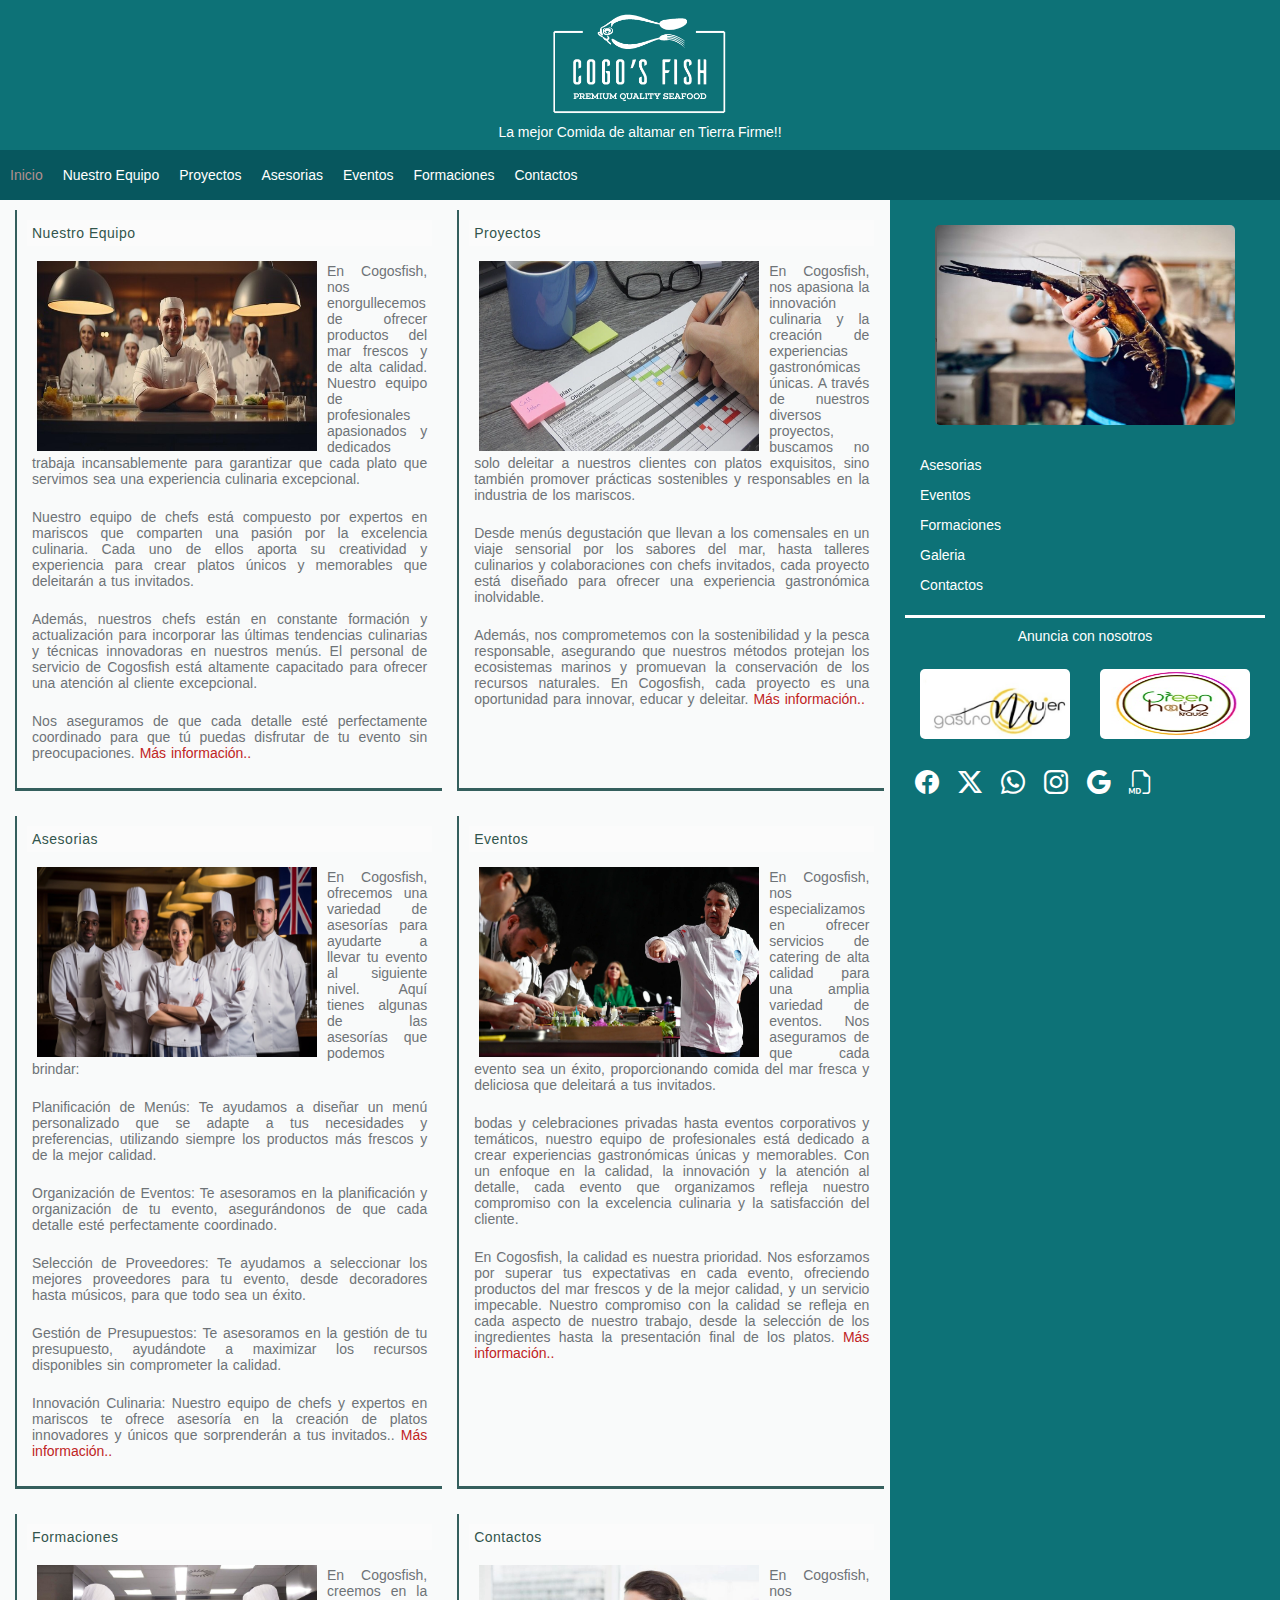
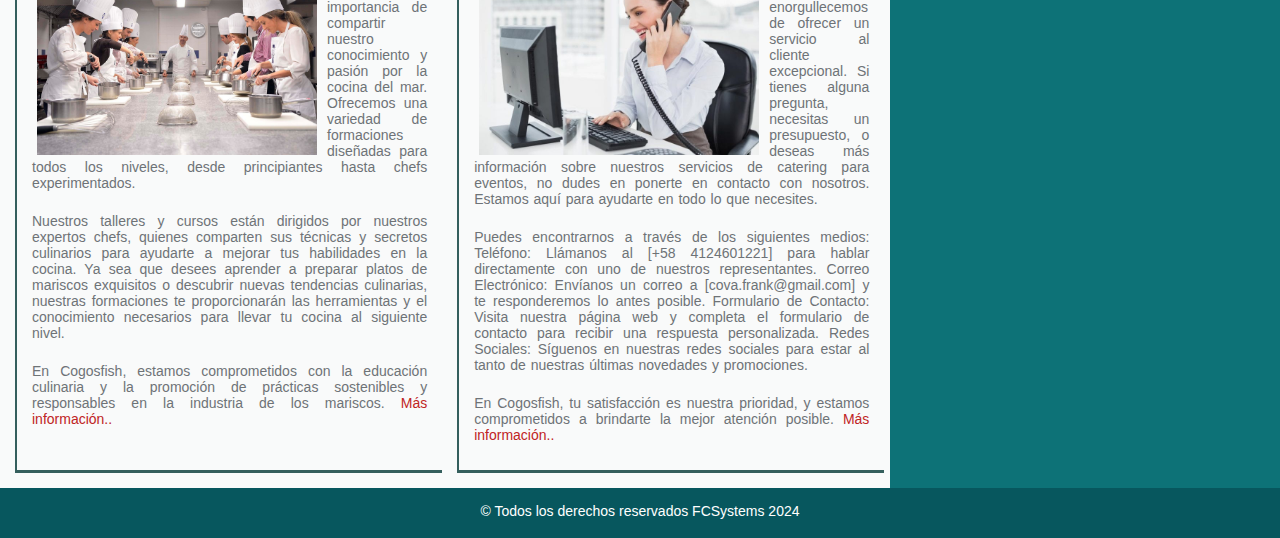
<file: index.html>
<!DOCTYPE html>
<html lang="es">
    <head>
        <meta charset="UTF-8">
        <meta name="viewport" content="width=device-width, initial-scale=1.0">
        <title>Cogos Fish</title>
        <!--FAVICON-->
        <link rel="icon" type="image/x-icon" href="./logo.ico?v=2">
        <link rel="stylesheet" href="./Css/estilos.css">
        <!--*****redes sociales biblioteca de iconos de boostra*****************-->
        <link rel="stylesheet" href="https://cdn.jsdelivr.net/npm/bootstrap-icons@1.11.3/font/bootstrap-icons.min.css">
    </head>
    <body>
        <header>
            <img class="logo" src="./Assets/imagenes/logo_blanco.jpg" alt="logotipo">
            <h1>La mejor Comida de altamar en Tierra Firme!!</h1>
        </header>
        <nav>
            <ul>
                <li><a class="active" href="#inicio">Inicio</a></li>
                <li><a href="./Vistas/nosotros.html">Nuestro Equipo</a></li>
                <li><a href="./Vistas/proyectos.html">Proyectos</a></li>
                <li><a href="./Vistas/asesorias.html">Asesorias</a></li>
                <li><a href="./Vistas/eventos.html">Eventos</a></li>
                <li><a href="./Vistas/formaciones.html">Formaciones</a></li>
                <li><a href="./Vistas/contactos.html">Contactos</a></li>
            </ul>  
        </nav>
        <main>
            <section>
                <article>
                    <div class="imagen">
                        <h2>Nuestro Equipo</h2>
                        <img class="img200" src="./Assets/imagenes/grupo-chefs.jpg" alt="grupo-chefs" width="626" height="351">
                        <p>En Cogosfish, nos enorgullecemos de ofrecer productos del mar frescos y de alta calidad. Nuestro equipo de profesionales apasionados y dedicados trabaja incansablemente para garantizar que cada plato que servimos sea una experiencia culinaria excepcional.</p>
                        
                        <p>Nuestro equipo de chefs está compuesto por expertos en mariscos que comparten una pasión por la excelencia culinaria. Cada uno de ellos aporta su creatividad y experiencia para crear platos únicos y memorables que deleitarán a tus invitados.</p>
                        
                        <p>Además, nuestros chefs están en constante formación y actualización para incorporar las últimas tendencias culinarias y técnicas innovadoras en nuestros menús. El personal de servicio de Cogosfish está altamente capacitado para ofrecer una atención al cliente excepcional.</p>
                        
                        <p>Nos aseguramos de que cada detalle esté perfectamente coordinado para que tú puedas disfrutar de tu evento sin preocupaciones. 

                        <a href="./Vistas/nosotros.html"> Más información..</a></p>
                    </div>
                </article>
                <article>
                    <div class="imagen">
                        <h2>Proyectos</h2>
                        <img class="img200" src="./Assets/imagenes/999.jpeg" alt="prueba" width="524" height="275">
                        <p>En Cogosfish, nos apasiona la innovación culinaria y la creación de experiencias gastronómicas únicas. A través de nuestros diversos proyectos, buscamos no solo deleitar a nuestros clientes con platos exquisitos, sino también promover prácticas sostenibles y responsables en la industria de los mariscos.</p>
                            
                        <p>Desde menús degustación que llevan a los comensales en un viaje sensorial por los sabores del mar, hasta talleres culinarios y colaboraciones con chefs invitados, cada proyecto está diseñado para ofrecer una experiencia gastronómica inolvidable. </p>
                            
                        <p>Además, nos comprometemos con la sostenibilidad y la pesca responsable, asegurando que nuestros métodos protejan los ecosistemas marinos y promuevan la conservación de los recursos naturales. En Cogosfish, cada proyecto es una oportunidad para innovar, educar y deleitar.
                        <a href="./Vistas/proyectos.html"> Más información..</a></p>
                    </div>
                </article>
                <article>
                    <div class="imagen">
                        <h2>Asesorias</h2>
                        <img class="img200" src="./Assets/imagenes/asesores.jpg" alt="prueba" width="1456" height="816">
                        <p>En Cogosfish, ofrecemos una variedad de asesorías para ayudarte a llevar tu evento al siguiente nivel. Aquí tienes algunas de las asesorías que podemos brindar:</p>

                        <p>Planificación de Menús: Te ayudamos a diseñar un menú personalizado que se adapte a tus necesidades y preferencias, utilizando siempre los productos más frescos y de la mejor calidad.</p>
                        
                        <p>Organización de Eventos: Te asesoramos en la planificación y organización de tu evento, asegurándonos de que cada detalle esté perfectamente coordinado.</p>
                            
                        <p>Selección de Proveedores: Te ayudamos a seleccionar los mejores proveedores para tu evento, desde decoradores hasta músicos, para que todo sea un éxito.</p>
                            
                        <p>Gestión de Presupuestos: Te asesoramos en la gestión de tu presupuesto, ayudándote a maximizar los recursos disponibles sin comprometer la calidad.</p>
                        
                        <p>Innovación Culinaria: Nuestro equipo de chefs y expertos en mariscos te ofrece asesoría en la creación de platos innovadores y únicos que sorprenderán a tus invitados..<a href="./Vistas/eventos.html"> Más información..</a></p>
                    </div>
                </article>
                <article>
                    <div class="imagen">
                        <h2>Eventos</h2>
                        <img class="img200" src="./Assets/imagenes/forun.jpeg" alt="prueba" width="2000" height="1333">
                        <p>En Cogosfish, nos especializamos en ofrecer servicios de catering de alta calidad para una amplia variedad de eventos. Nos aseguramos de que cada evento sea un éxito, proporcionando comida del mar fresca y deliciosa que deleitará a tus invitados. </p>
                        
                        <p>bodas y celebraciones privadas hasta eventos corporativos y temáticos, nuestro equipo de profesionales está dedicado a crear experiencias gastronómicas únicas y memorables. Con un enfoque en la calidad, la innovación y la atención al detalle, cada evento que organizamos refleja nuestro compromiso con la excelencia culinaria y la satisfacción del cliente. </p>
                        
                        <p>En Cogosfish, la calidad es nuestra prioridad. Nos esforzamos por superar tus expectativas en cada evento, ofreciendo productos del mar frescos y de la mejor calidad, y un servicio impecable. Nuestro compromiso con la calidad se refleja en cada aspecto de nuestro trabajo, desde la selección de los ingredientes hasta la presentación final de los platos.<a href="./Vistas/eventos.html"> Más información..</a></p>
                    </div>
                </article>
                <article>
                    <div class="imagen">
                        <h2>Formaciones</h2>
                        <img class="img200" src="./Assets/imagenes/formacion.jpg" alt="formacion" width="1588" height="1059">
                        <p>En Cogosfish, creemos en la importancia de compartir nuestro conocimiento y pasión por la cocina del mar. Ofrecemos una variedad de formaciones diseñadas para todos los niveles, desde principiantes hasta chefs experimentados.</p>
                        
                        <p>Nuestros talleres y cursos están dirigidos por nuestros expertos chefs, quienes comparten sus técnicas y secretos culinarios para ayudarte a mejorar tus habilidades en la cocina. Ya sea que desees aprender a preparar platos de mariscos exquisitos o descubrir nuevas tendencias culinarias, nuestras formaciones te proporcionarán las herramientas y el conocimiento necesarios para llevar tu cocina al siguiente nivel.</p>

                        <p>En Cogosfish, estamos comprometidos con la educación culinaria y la promoción de prácticas sostenibles y responsables en la industria de los mariscos.<a href="./Vistas/eventos.html"> Más información..</a></p>
                    </div>
                </article>
                <article>
                    <div class="imagen">
                        <h2>Contactos</h2>
                        <img class="img200" src="./Assets/imagenes/contacto.jpg" alt="contacto" width="768" height="512">
                        <p>En Cogosfish, nos enorgullecemos de ofrecer un servicio al cliente excepcional. Si tienes alguna pregunta, necesitas un presupuesto, o deseas más información sobre nuestros servicios de catering para eventos, no dudes en ponerte en contacto con nosotros. Estamos aquí para ayudarte en todo lo que necesites.</p> 
                        <p>Puedes encontrarnos a través de los siguientes medios:
                        Teléfono: Llámanos al [+58 4124601221] para hablar directamente con uno de nuestros representantes.
                        Correo Electrónico: Envíanos un correo a [cova.frank@gmail.com] y te responderemos lo antes posible.
                        Formulario de Contacto: Visita nuestra página web y completa el formulario de contacto para recibir una respuesta personalizada.
                        Redes Sociales: Síguenos en nuestras redes sociales para estar al tanto de nuestras últimas novedades y promociones.</p>
                        <p>En Cogosfish, tu satisfacción es nuestra prioridad, y estamos comprometidos a brindarte la mejor atención posible.<a href="./Vistas/contactos.html"> Más información..</a></p>
                    </div>
                </article>
            </section>
        </main>
        <aside>
            <div class="submenu">
                <img class="foto" src="./Assets/imagenes/imagen1.jpeg"  alt="">
                <ul>
                    <li><a href="./Vistas/asesorias.html">Asesorias</a></li>
                    <li><a href="./Vistas/eventos.html">Eventos</a></li>
                    <li><a href="./Vistas/formaciones.html">Formaciones</a></li>
                    <li><a href="./Vistas/galeria.html">Galeria</a></li>
                    <li><a href="./Vistas/contactos.html">Contactos</a></li>
                </ul>
            </div>
            <div class="publi">
                <h2>Anuncia con nosotros</h2>
            </div>
            <div class="anuncio">
                <a href="https://www.instagram.com/gastromujer.ve/" target="_blank">
                <img class="fotopublicidad" src="./Assets/imagenes/gastromujer.jpg" alt="gastromujer" width="364" height="166"></a>
                <a href="https://www.instagram.com/greenhauskrause/" target="_blank">
                <img class="fotopublicidad" src="./Assets/imagenes/greenhouse.jpg" alt="greenhouse" width="207" height="185"></a>
            </div>
            <div class="redesociales">
                <a href="https://www.facebook.com/" target="_blank" title="Facebook"><i class="bi bi-facebook"></i></a>
                <a href="https://www.twitter.com/" target="_blank" title="Twitter"><i class="bi bi-twitter-x"></i></a>
                <a href="https://web.whatsapp.com//" target="_blank" title="Whatsapp"><i class="bi bi-whatsapp"></i></a>
                <a href="https://www.instagram.com/cogosfish/" target="_blank" title="instagram"><i class="bi bi-instagram"></i></a>
                <a href="https://google.com//" target="_blank" title="Google"><i class="bi bi-google"></i></a>
                <a href="https://campus.masterd.es/campusvirtual/loginform.jsp#@mdigital" target="_blank" title="MasterD"><i class="bi bi-filetype-md"></i></a>
            </div>
        </aside>
        <footer>
            <p>&copy; Todos los derechos reservados FCSystems 2024</p>
        </footer>
    </body>
</html>
</file>
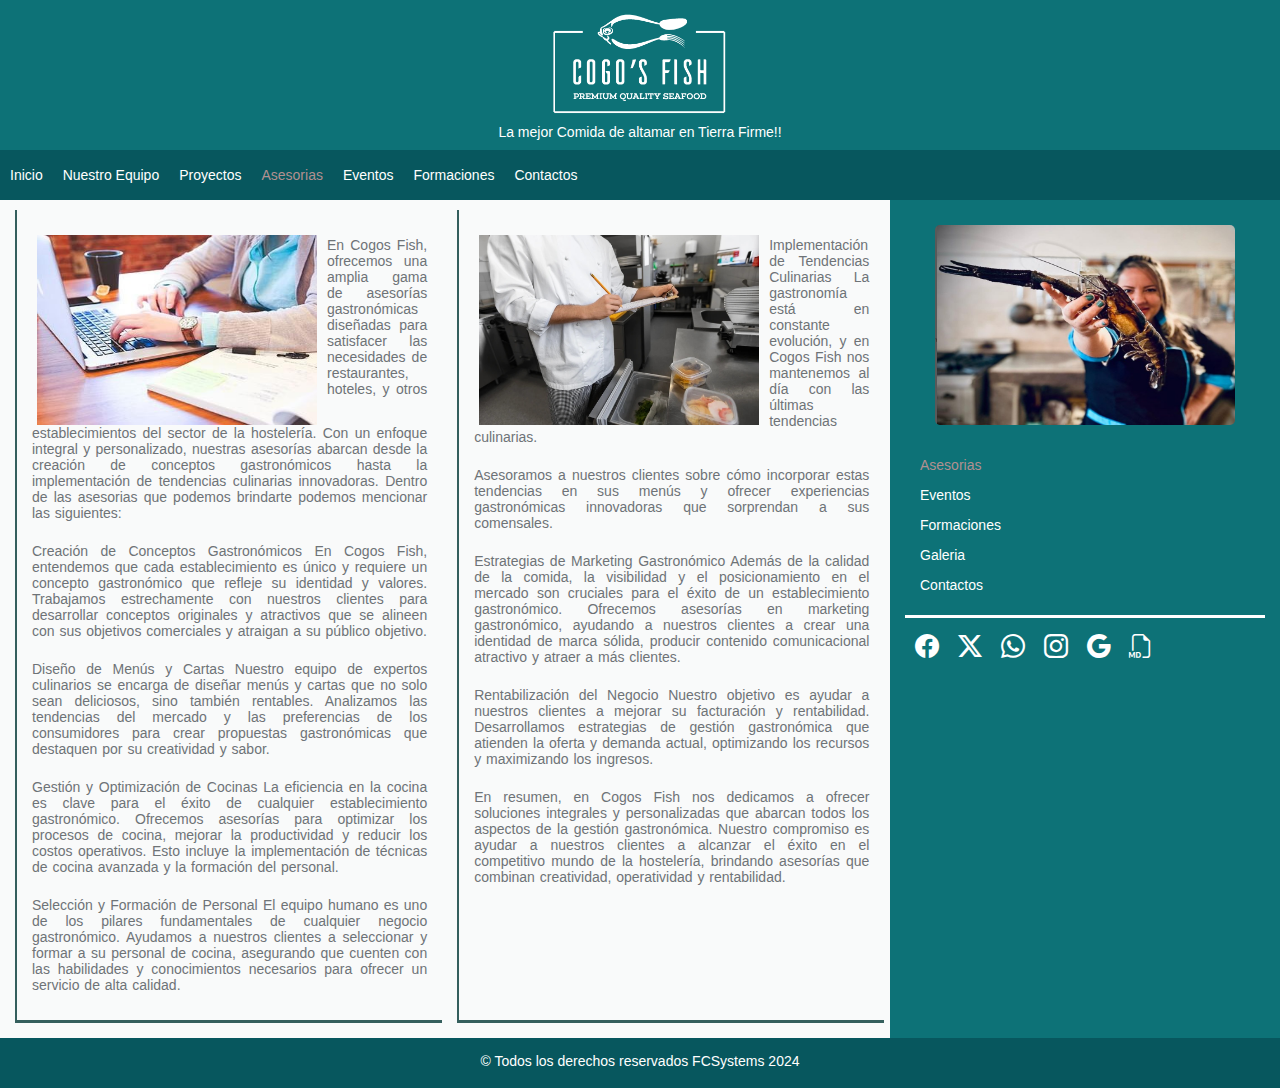
<file: Vistas/asesorias.html>
<!DOCTYPE html>
<html lang="es">
    <head>
        <meta charset="UTF-8">
        <meta name="viewport" content="width=device-width, initial-scale=1.0">
        <title>Cogos Fish - Asesorias</title>
        <!--FAVICON-->
        <link rel="icon" type="image/x-icon" href="../logo.ico?v=2">
        <link rel="stylesheet" href="../Css/estilos.css">
    
        <!--*****redes sociales biblioteca de iconos de boostra*****************-->
        <link rel="stylesheet" href="https://cdn.jsdelivr.net/npm/bootstrap-icons@1.11.3/font/bootstrap-icons.min.css">
    </head>
    <body>
        <header>
            <img class="logo" src="../Assets/imagenes/logo_blanco.jpg" alt="logotipo">
            <h1>La mejor Comida de altamar en Tierra Firme!!</h1>
        </header>
        <nav>
            <ul>
                <li><a href="../index.html">Inicio</a></li>
                <li><a href="../Vistas/nosotros.html">Nuestro Equipo</a></li>
                <li><a href="../Vistas/proyectos.html">Proyectos</a></li>
                <li><a class="active" href="#Asesorias">Asesorias</a></li>
                <li><a  href="../Vistas/eventos.html">Eventos</a></li>
                <li><a href="../Vistas/formaciones.html">Formaciones</a></li>
                <li><a href="../Vistas/contactos.html">Contactos</a></li>
            </ul>  
        </nav>
        <main>
            <section>
                <article>
                    <div class="imagen">
                        <img class="img200" src="../Assets/imagenes/asesoria.jpg" alt="bodas" width="382" height="309">
                        <p>En Cogos Fish, ofrecemos una amplia gama de asesorías gastronómicas diseñadas para satisfacer las necesidades de restaurantes, hoteles, y otros establecimientos del sector de la hostelería. Con un enfoque integral y personalizado, nuestras asesorías abarcan desde la creación de conceptos gastronómicos hasta la implementación de tendencias culinarias innovadoras. Dentro de las asesorias que podemos brindarte podemos mencionar las siguientes: </p>

                        <p>Creación de Conceptos Gastronómicos
                        En Cogos Fish, entendemos que cada establecimiento es único y requiere un concepto gastronómico que refleje su identidad y valores. Trabajamos estrechamente con nuestros clientes para desarrollar conceptos originales y atractivos que se alineen con sus objetivos comerciales y atraigan a su público objetivo.</p>
                            
                        <p>Diseño de Menús y Cartas
                        Nuestro equipo de expertos culinarios se encarga de diseñar menús y cartas que no solo sean deliciosos, sino también rentables. Analizamos las tendencias del mercado y las preferencias de los consumidores para crear propuestas gastronómicas que destaquen por su creatividad y sabor.</p>
                            
                        <p>Gestión y Optimización de Cocinas
                        La eficiencia en la cocina es clave para el éxito de cualquier establecimiento gastronómico. Ofrecemos asesorías para optimizar los procesos de cocina, mejorar la productividad y reducir los costos operativos. Esto incluye la implementación de técnicas de cocina avanzada y la formación del personal.</p>
                            
                        <p>Selección y Formación de Personal
                        El equipo humano es uno de los pilares fundamentales de cualquier negocio gastronómico. Ayudamos a nuestros clientes a seleccionar y formar a su personal de cocina, asegurando que cuenten con las habilidades y conocimientos necesarios para ofrecer un servicio de alta calidad.</p>
                    </div>
                </article>
                <article>
                    <div class="imagen">
                        <img class="img200" src="../Assets/imagenes/asesoria1.jpg" alt="prueba" width="1000" height="667">
                            
                        <p>Implementación de Tendencias Culinarias
                        La gastronomía está en constante evolución, y en Cogos Fish nos mantenemos al día con las últimas tendencias culinarias.</p>
                        
                        <p> Asesoramos a nuestros clientes sobre cómo incorporar estas tendencias en sus menús y ofrecer experiencias gastronómicas innovadoras que sorprendan a sus comensales.</p>
                            
                        <p>Estrategias de Marketing Gastronómico
                        Además de la calidad de la comida, la visibilidad y el posicionamiento en el mercado son cruciales para el éxito de un establecimiento gastronómico. Ofrecemos asesorías en marketing gastronómico, ayudando a nuestros clientes a crear una identidad de marca sólida, producir contenido comunicacional atractivo y atraer a más clientes.</p>
                            
                        <p>Rentabilización del Negocio
                        Nuestro objetivo es ayudar a nuestros clientes a mejorar su facturación y rentabilidad. Desarrollamos estrategias de gestión gastronómica que atienden la oferta y demanda actual, optimizando los recursos y maximizando los ingresos.</p>
                            
                        <p>En resumen, en Cogos Fish nos dedicamos a ofrecer soluciones integrales y personalizadas que abarcan todos los aspectos de la gestión gastronómica. Nuestro compromiso es ayudar a nuestros clientes a alcanzar el éxito en el competitivo mundo de la hostelería, brindando asesorías que combinan creatividad, operatividad y rentabilidad.</p>
                    </div>
                </article>
            </section>
        </main>
        <aside>
            <div class="submenu">
                <img src="../Assets/imagenes/imagen1.jpeg" class="foto" alt="">
                <!--<h2>Mas información</h2>-->
                <ul>
                    <li><a class="active" href="#Asesorias">Asesorias</a></li>
                    <li><a href="../Vistas/eventos.html">Eventos</a></li>
                    <li><a href="../Vistas/formaciones.html">Formaciones</a></li>
                    <li><a href="../Vistas/galeria.html">Galeria</a></li>
                    <li><a href="../Vistas/contactos.html">Contactos</a></li>
                </ul>
            </div>
            <div class="redesociales">
                <a href="https://www.facebook.com/" target="_blank" title="Facebook"><i class="bi bi-facebook"></i></a>

                <a href="https://www.twitter.com/" target="_blank" title="Twitter"><i class="bi bi-twitter-x"></i></a>

                <a href="https://web.whatsapp.com//" target="_blank" title="Whatsapp"><i class="bi bi-whatsapp"></i></a>

                <a href="https://www.instagram.com/cogosfish/" target="_blank" title="instagram"><i class="bi bi-instagram"></i></a>

                <a href="https://google.com//" target="_blank" title="Google"><i class="bi bi-google"></i></a>

                <a href="https://campus.masterd.es/campusvirtual/loginform.jsp#@mdigital" target="_blank" title="MasterD"><i class="bi bi-filetype-md"></i></a>
            </div>
        </aside>
        <footer>
            <p>&copy; Todos los derechos reservados FCSystems 2024</p>
        </footer>
    </body>
</html>
</file>
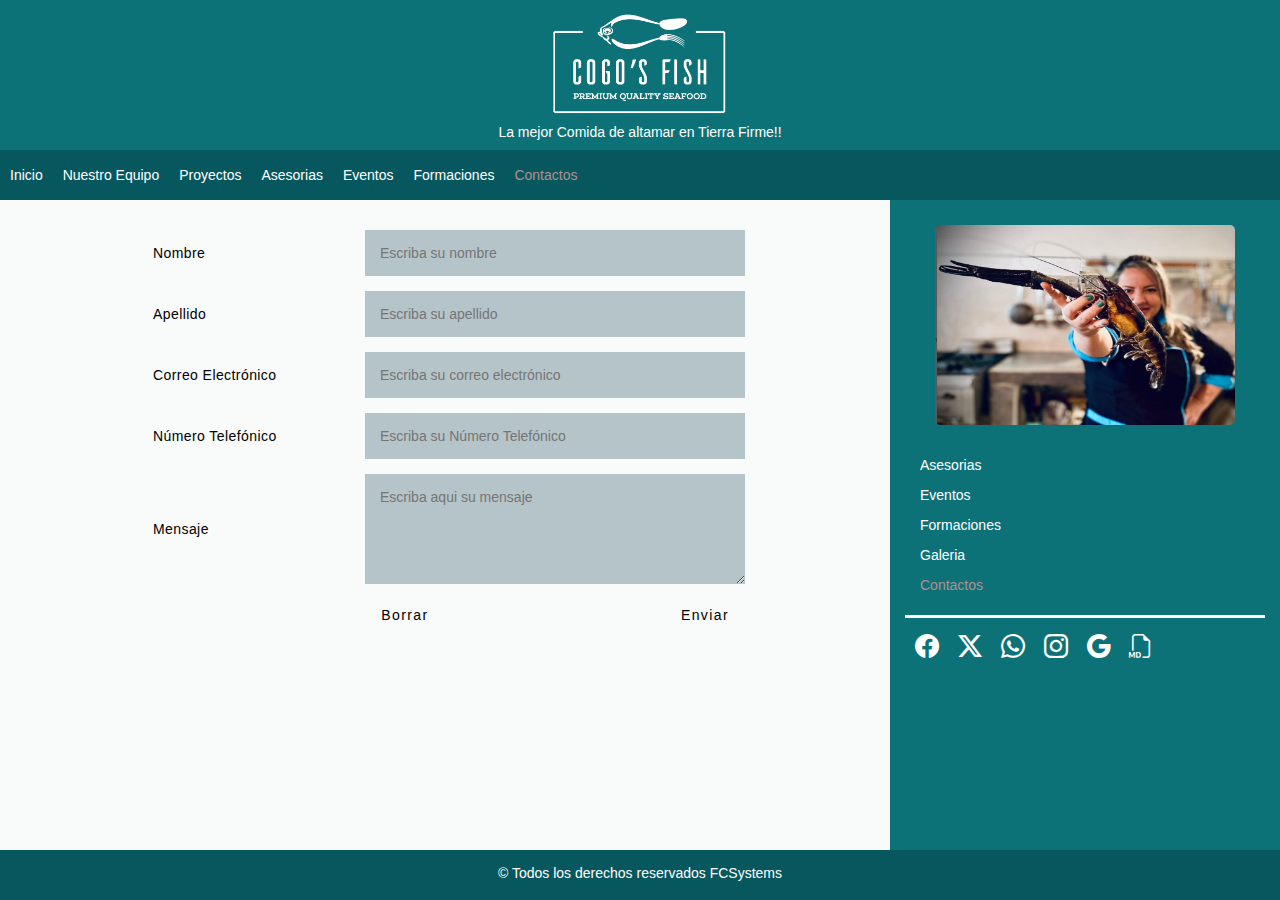
<file: Vistas/contactos.html>
<!DOCTYPE html>
<html lang="es">
    <head>
        <meta charset="UTF-8">
        <meta name="viewport" content="width=device-width, initial-scale=1.0">
        <title>Cogos Fish - Contactos</title>
        <!--FAVICON-->
        <link rel="icon" type="image/x-icon" href="../logo.ico?v=2">
        <link rel="stylesheet" href="../Css/estilos.css">
        <!--*****redes sociales biblioteca de iconos de boostra*****************-->
        <link rel="stylesheet" href="https://cdn.jsdelivr.net/npm/bootstrap-icons@1.11.3/font/bootstrap-icons.min.css">
    </head>
    <body>
        <header>
            <img class="logo" src="../Assets/imagenes/logo_blanco.jpg" alt="logotipo">
            <h1>La mejor Comida de altamar en Tierra Firme!!</h1>
        </header>
        <nav>
            <ul>
                <li><a href="../index.html">Inicio</a></li>
                <li><a href="../Vistas/nosotros.html">Nuestro Equipo</a></li>
                <li><a href="../Vistas/proyectos.html">Proyectos</a></li>
                <li><a href="../Vistas/asesorias.html">Asesorias</a></li>
                <li><a href="./eventos.html">Eventos</a></li>
                <li><a href="../Vistas/formaciones.html">Formaciones</a></li>
                <li><a class="active" href="../Vistas/contactos.html">Contactos</a></li>
            </ul>  
        </nav>

        <main>
            <section>
                <div class="containerr">
                    <form id="myform" name="myform" action="#" method="get" target="_blank">
                        <ul class="flex-outer">
                            <li>
                                <label for="first-name">Nombre</label>
                                <input type="text" id="first-name" name="first-name"
                                placeholder="Escriba su nombre" pattern="[A-Z a-z]{3,15}" 
                                title="Escriba solo letras entre 3 y 15 caracteres" required>
                            </li>
                            <li>
                                <label for="second-name">Apellido</label>
                                <input type="text" id="second-name" name="second-name"
                                placeholder="Escriba su apellido" pattern="[A-Z a-z]{4,40}" 
                                title="Escriba solo letras entre 4 y 40 caracteres" required>
                            </li>
                            <li>
                                <label for="email">Correo Electrónico</label>
                                <input type="email" id="email" name="email" 
                                placeholder="Escriba su correo electrónico" 
                                pattern="[a-zA-Z0-9.-_]+@{a-zA-Z0-9.-_}+\.[a-z]{2,4}" 
                                title="Escriba una direccion valida" required>
                            </li>
                            <li>
                                <label for="telf">Número Telefónico</label>
                                <input type="tel" id="telf" name="telf"
                                placeholder="Escriba su Número Telefónico" pattern="[0-9]{9}" 
                                title="Escriba solo numeros entre 4 y 15 caracteres" required>
                            </li>
                            <li>
                                <label for="message">Mensaje</label>
                                <textarea rows="5" id="message" placeholder="Escriba aqui su mensaje" ></textarea>
                            </li>
                            <li class="libutton">
                                <!-- BOTONES / SE PUEDEN HACER DE ESTA MANERA-->
                                <button type="reset" value="Borrar">Borrar</button>
                                <button type="submit" value="Enviar">Enviar</button>
                                <!-- BOTONES / O DE ESTA OTRA
                                <input type="submit" value="Enviar">
                                <input type="reset" value="Borrar">-->
                            </li>
                        </ul>
                    </form>
                </div>
            </section>
        </main>
        <aside>
            <div class="submenu">
                <img src="../Assets/imagenes/imagen1.jpeg" class="foto" alt="">
                <ul>
                    <li><a href="../Vistas/asesorias.html">Asesorias</a></li>
                    <li><a href="../Vistas/eventos.html">Eventos</a></li>
                    <li><a href="../Vistas/formaciones.html">Formaciones</a></li>
                    <li><a href="../Vistas/galeria.html">Galeria</a></li>
                    <li><a class="active" href="../Vistas/contactos.html">Contactos</a></li>
                </ul>
            </div>
            <div class="redesociales">
                <a href="https://www.facebook.com/" target="_blank" title="Facebook"><i class="bi bi-facebook"></i></a>
                <a href="https://www.twitter.com/" target="_blank" title="Twitter"><i class="bi bi-twitter-x"></i></a>
                <a href="https://web.whatsapp.com//" target="_blank" title="Whatsapp"><i class="bi bi-whatsapp"></i></a>
                <a href="https://www.instagram.com/cogosfish/" target="_blank" title="instagram"><i class="bi bi-instagram"></i></a>
                <a href="https://google.com//" target="_blank" title="Google"><i class="bi bi-google"></i></a>
                <a href="https://campus.masterd.es/campusvirtual/loginform.jsp#@mdigital" target="_blank" title="MasterD"><i class="bi bi-filetype-md"></i></a>
            </div>
        </aside>
        <footer>
            <p>&copy; Todos los derechos reservados FCSystems</p>
        </footer>
    </body>
</html>
</file>
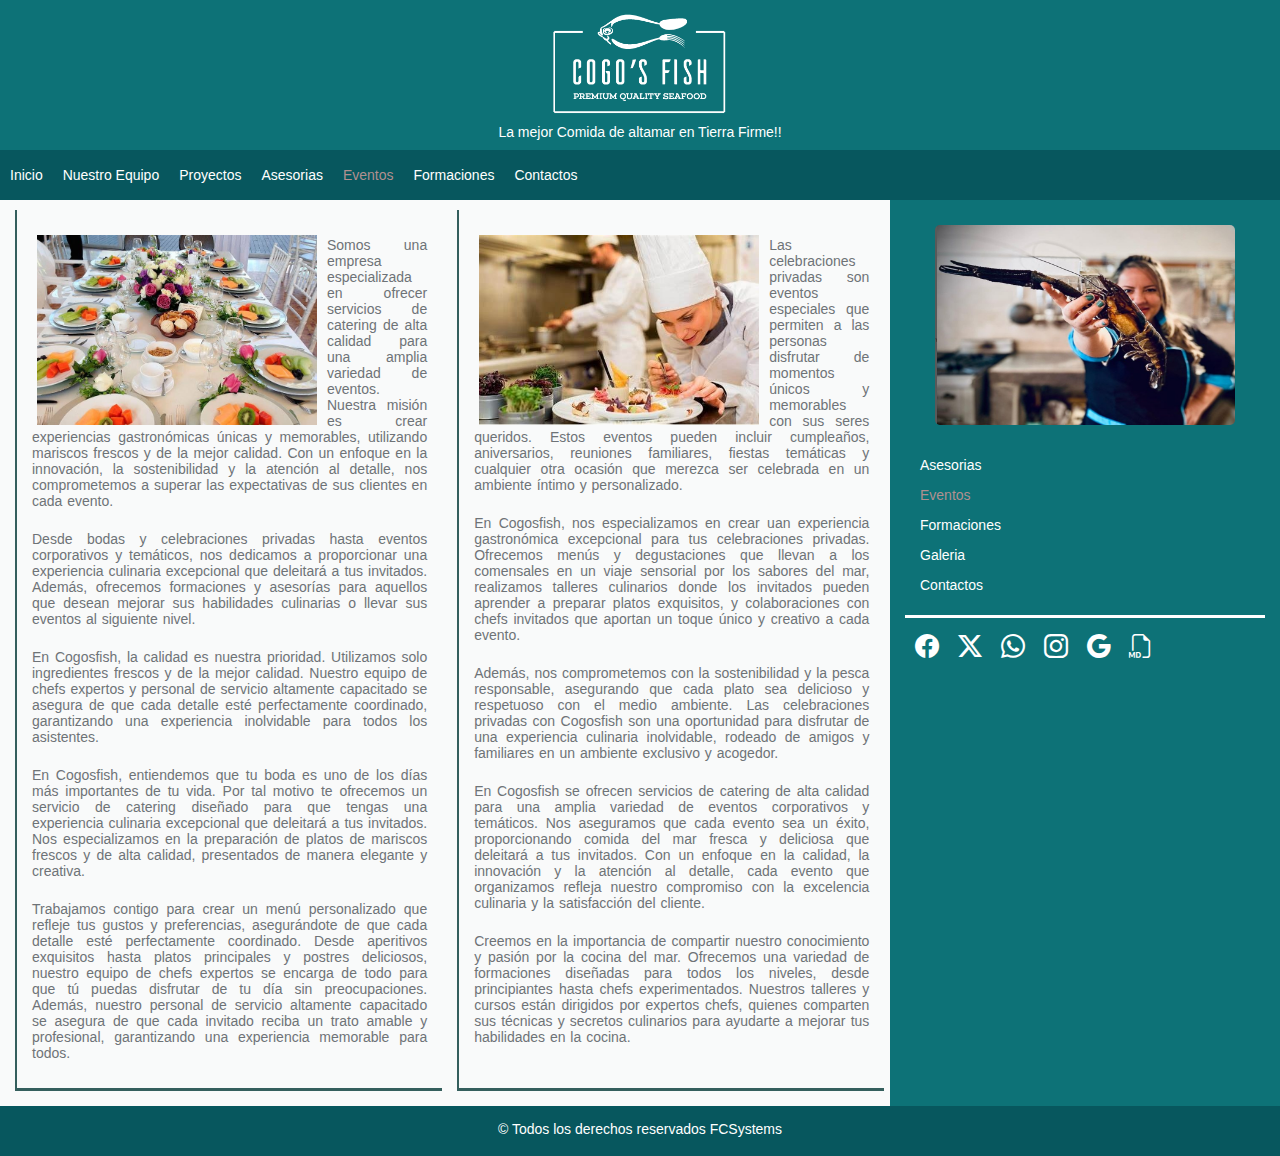
<file: Vistas/eventos.html>
<!DOCTYPE html>
<html lang="es">
    <head>
        <meta charset="UTF-8">
        <meta name="viewport" content="width=device-width, initial-scale=1.0">
        <title>Cogos Fish - Eventos</title>
        <!--FAVICON-->
        <link rel="icon" type="image/x-icon" href="../logo.ico?v=2">
        <link rel="stylesheet" href="../Css/estilos.css">
        <!--*****redes sociales biblioteca de iconos de boostra*****************-->
        <link rel="stylesheet" href="https://cdn.jsdelivr.net/npm/bootstrap-icons@1.11.3/font/bootstrap-icons.min.css">
    </head>
    <body>
        <header>
            <img class="logo" src="../Assets/imagenes/logo_blanco.jpg" alt="logotipo">
            <h1>La mejor Comida de altamar en Tierra Firme!!</h1>
        </header>
        <nav>
            <ul>
                <li><a href="../index.html">Inicio</a></li>
                <li><a href="../Vistas/nosotros.html">Nuestro Equipo</a></li>
                <li><a href="../Vistas/proyectos.html">Proyectos</a></li>
                <li><a href="../Vistas/asesorias.html">Asesorias</a></li>
                <li><a class="active" href="#Eventos">Eventos</a></li>
                <li><a href="../Vistas/formaciones.html">Formaciones</a></li>
                <li><a href="../Vistas/contactos.html">Contactos</a></li>
            </ul>  
        </nav>
        <main>
            <section>
                <article>
                    <div class="imagen">
                        <img class="img200" src="../Assets/imagenes/bodas1.jpg" alt="bodas" width="763" height="509">
                        <p>Somos una empresa especializada en ofrecer servicios de catering de alta calidad para una amplia variedad de eventos. Nuestra misión es crear experiencias gastronómicas únicas y memorables, utilizando mariscos frescos y de la mejor calidad. Con un enfoque en la innovación, la sostenibilidad y la atención al detalle, nos comprometemos a superar las expectativas de sus clientes en cada evento.</p>

                        <p>Desde bodas y celebraciones privadas hasta eventos corporativos y temáticos, nos dedicamos a proporcionar una experiencia culinaria excepcional que deleitará a tus invitados. Además, ofrecemos formaciones y asesorías para aquellos que desean mejorar sus habilidades culinarias o llevar sus eventos al siguiente nivel.</p>
                            
                        <p>En Cogosfish, la calidad es nuestra prioridad. Utilizamos solo ingredientes frescos y de la mejor calidad. Nuestro equipo de chefs expertos y personal de servicio altamente capacitado se asegura de que cada detalle esté perfectamente coordinado, garantizando una experiencia inolvidable para todos los asistentes.</p>

                        <p>En Cogosfish, entiendemos que tu boda es uno de los días más importantes de tu vida. Por tal motivo te ofrecemos un servicio de catering diseñado para que tengas una experiencia culinaria excepcional que deleitará a tus invitados. Nos especializamos en la preparación de platos de mariscos frescos y de alta calidad, presentados de manera elegante y creativa.</p> 
                        <p>Trabajamos contigo para crear un menú personalizado que refleje tus gustos y preferencias, asegurándote de que cada detalle esté perfectamente coordinado. Desde aperitivos exquisitos hasta platos principales y postres deliciosos, nuestro equipo de chefs expertos se encarga de todo para que tú puedas disfrutar de tu día sin preocupaciones. Además, nuestro personal de servicio altamente capacitado se asegura de que cada invitado reciba un trato amable y profesional, garantizando una experiencia memorable para todos.</p> 
                    </div>
                </article>
                <article>
                    <div class="imagen">
                        <img class="img200" src="../Assets/imagenes/cele1.jpg" alt="prueba" width="1152" height="640">
                            
                        <p>Las celebraciones privadas son eventos especiales que permiten a las personas disfrutar de momentos únicos y memorables con sus seres queridos. Estos eventos pueden incluir cumpleaños, aniversarios, reuniones familiares, fiestas temáticas y cualquier otra ocasión que merezca ser celebrada en un ambiente íntimo y personalizado.</p>

                        <p>En Cogosfish, nos especializamos en crear uan experiencia gastronómica excepcional para tus celebraciones privadas. Ofrecemos menús y degustaciones que llevan a los comensales en un viaje sensorial por los sabores del mar, realizamos talleres culinarios donde los invitados pueden aprender a preparar platos exquisitos, y colaboraciones con chefs invitados que aportan un toque único y creativo a cada evento. </p>
                        
                        <p>Además, nos comprometemos con la sostenibilidad y la pesca responsable, asegurando que cada plato sea delicioso y respetuoso con el medio ambiente. Las celebraciones privadas con Cogosfish son una oportunidad para disfrutar de una experiencia culinaria inolvidable, rodeado de amigos y familiares en un ambiente exclusivo y acogedor.</p>
                                
                        <p>En Cogosfish se ofrecen servicios de catering de alta calidad para una amplia variedad de eventos corporativos y temáticos. Nos aseguramos que cada evento sea un éxito, proporcionando comida del mar fresca y deliciosa que deleitará a tus invitados. Con un enfoque en la calidad, la innovación y la atención al detalle, cada evento que organizamos refleja nuestro compromiso con la excelencia culinaria y la satisfacción del cliente.</p>

                        <p>Creemos en la importancia de compartir nuestro conocimiento y pasión por la cocina del mar. Ofrecemos una variedad de formaciones diseñadas para todos los niveles, desde principiantes hasta chefs experimentados. Nuestros talleres y cursos están dirigidos por expertos chefs, quienes comparten sus técnicas y secretos culinarios para ayudarte a mejorar tus habilidades en la cocina.</p>
                    </div>
                </article>
            </section>
        </main>
        <aside>
            <div class="submenu">
                <img src="../Assets/imagenes/imagen1.jpeg" class="foto" alt="">
                <ul>
                    <li><a href="../Vistas/asesorias.html">Asesorias</a></li>
                    <li><a class="active" href="../Vistas/eventos.html">Eventos</a></li>
                    <li><a href="../Vistas/formaciones.html">Formaciones</a></li>
                    <li><a href="../Vistas/galeria.html">Galeria</a></li>
                    <li><a href="../Vistas/contactos.html">Contactos</a></li>
                </ul>
            </div>
            <div class="redesociales">
                <a href="https://www.facebook.com/" target="_blank" title="Facebook"><i class="bi bi-facebook"></i></a>
                <a href="https://www.twitter.com/" target="_blank" title="Twitter"><i class="bi bi-twitter-x"></i></a>
                <a href="https://web.whatsapp.com//" target="_blank" title="Whatsapp"><i class="bi bi-whatsapp"></i></a>
                <a href="https://www.instagram.com/cogosfish/" target="_blank" title="instagram"><i class="bi bi-instagram"></i></a>
                <a href="https://google.com//" target="_blank" title="Google"><i class="bi bi-google"></i></a>
                <a href="https://campus.masterd.es/campusvirtual/loginform.jsp#@mdigital" target="_blank" title="MasterD"><i class="bi bi-filetype-md"></i></a>
            </div>
        </aside>
        <footer>
            <p>&copy; Todos los derechos reservados FCSystems</p>
        </footer>
    </body>
</html>
</file>
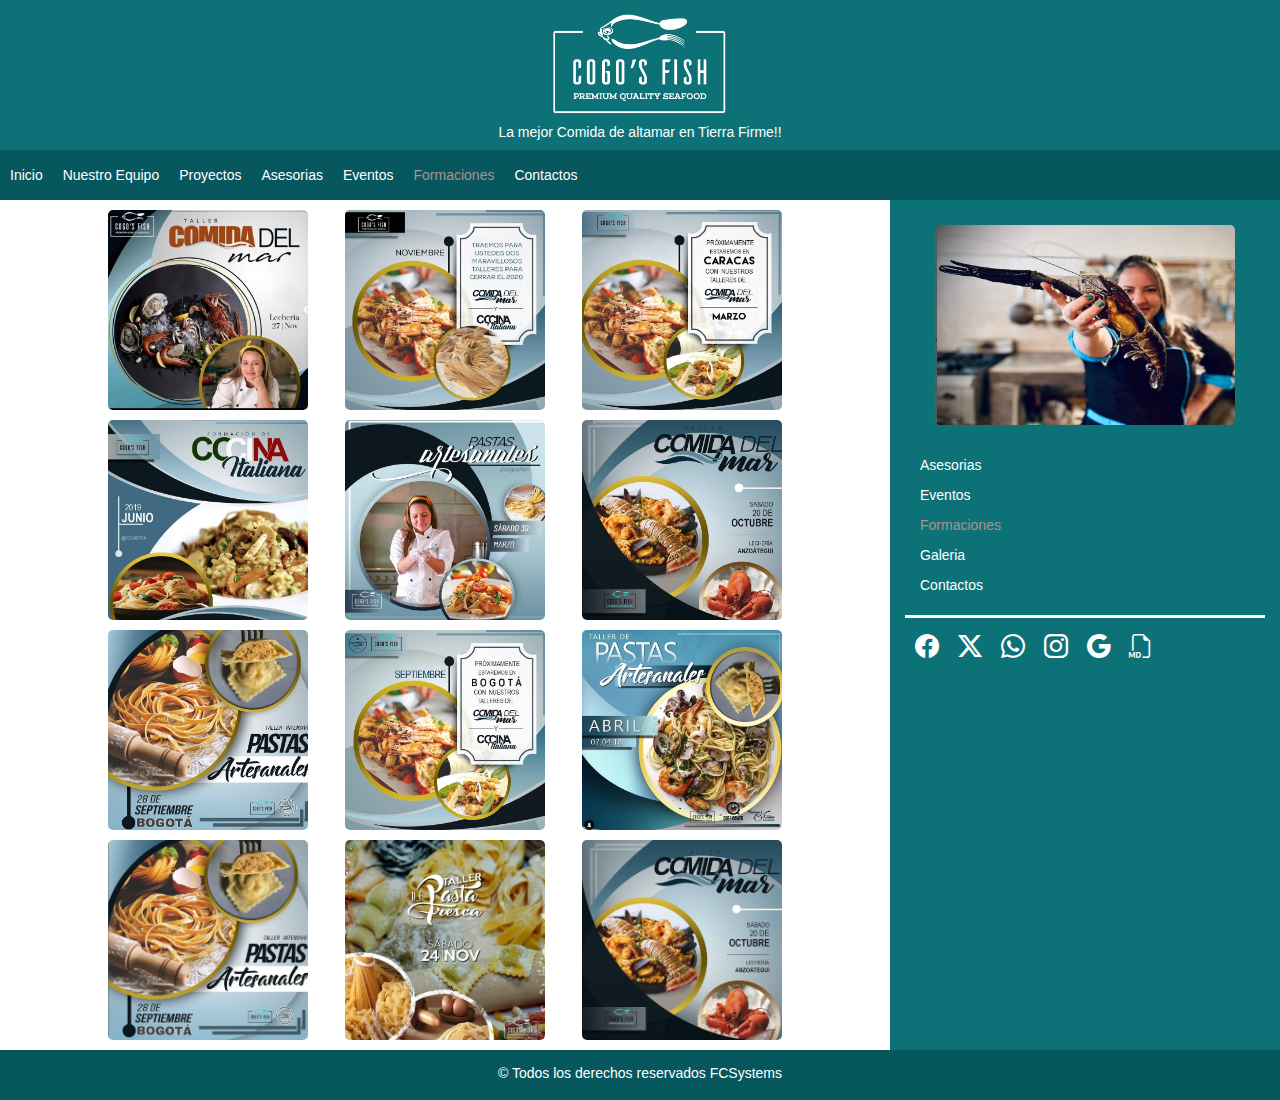
<file: Vistas/formaciones.html>
<!DOCTYPE html>
<html lang="en">
    <head>
        <meta charset="UTF-8">
        <meta name="viewport" content="width=device-width, initial-scale=1.0">
        <title>Cogos Fish - Formaciones</title>
        <!--FAVICON-->
        <link rel="icon" type="image/x-icon" href="../logo.ico?v=2">
        <link rel="stylesheet" href="../Css/estilos.css">
        <!--*****redes sociales biblioteca de iconos de boostra*****************-->
        <link rel="stylesheet" href="https://cdn.jsdelivr.net/npm/bootstrap-icons@1.11.3/font/bootstrap-icons.min.css">
    </head>
    <body>
        <header>
            <img class="logo" src="../Assets/imagenes/logo_blanco.jpg" alt="logotipo">
            <h1>La mejor Comida de altamar en Tierra Firme!!</h1>
        </header>
        <nav>
            <ul>
                <li><a href="../index.html">Inicio</a></li>
                <li><a href="../Vistas/nosotros.html">Nuestro Equipo</a></li>
                <li><a href="../Vistas/proyectos.html">Proyectos</a></li>
                <li><a href="../Vistas/asesorias.html">Asesorias</a></li>
                <li><a href="./eventos.html">Eventos</a></li>
                <li><a class="active" href="../Vistas/formaciones.html">Formaciones</a></li>
                <li><a href="../Vistas/contactos.html">Contactos</a></li>
            </ul>  
        </nav>
        <div class="formato">
            <img src="../Assets/imagenes/curso.jpeg" alt="imagen01" width="692" height="699" title="">
            <img src="../Assets/imagenes/curso1.jpeg" alt="imagen01" width="695" height="695" title="">
            <img src="../Assets/imagenes/curso2.jpeg" alt="imagen01" width="695" height="728" title="">

            <img src="../Assets/imagenes/curso3.jpeg" alt="imagen01" width="691" height="700" title="">
            <img src="../Assets/imagenes/curso4.jpeg" alt="imagen01" width="695" height="700" title="">
            <img src="../Assets/imagenes/curso5.jpeg" alt="imagen01" width="691" height="694" title="">

            <img src="../Assets/imagenes/curso6.jpeg" alt="imagen01" width="703" height="697" title="">
            <img src="../Assets/imagenes/curso7.jpeg" alt="imagen01" width="699" height="697" title="">
            <img src="../Assets/imagenes/curso9.jpeg" alt="imagen01" width="698" height="696" title="">

            <img src="../Assets/imagenes/curso12.jpg" alt="imagen01" width="847" height="845" title="">
            <img src="../Assets/imagenes/curso10.jpg" alt="imagen01" width="429" height="450" title="">
            <img src="../Assets/imagenes/curso11.jpg" alt="imagen01" width="843" height="848" title="">
        </div>
        <aside>
            <div class="submenu">
                <img src="../Assets/imagenes/imagen1.jpeg" class="foto" alt="">
                <ul>
                    <li><a href="../Vistas/asesorias.html">Asesorias</a></li>
                    <li><a href="../Vistas/eventos.html">Eventos</a></li>
                    <li><a class="active" href="../Vistas/formaciones.html">Formaciones</a></li>
                    <li><a href="../Vistas/galeria.html">Galeria</a></li>
                    <li><a href="../Vistas/contactos.html">Contactos</a></li>
                </ul>
            </div>
            <div class="redesociales">
                <a href="https://www.facebook.com/" target="_blank" title="Facebook"><i class="bi bi-facebook"></i></a>
                <a href="https://www.twitter.com/" target="_blank" title="Twitter"><i class="bi bi-twitter-x"></i></a>
                <a href="https://web.whatsapp.com//" target="_blank" title="Whatsapp"><i class="bi bi-whatsapp"></i></a>
                <a href="https://www.instagram.com/cogosfish/" target="_blank" title="instagram"><i class="bi bi-instagram"></i></a>
                <a href="https://google.com//" target="_blank" title="Google"><i class="bi bi-google"></i></a>
                <a href="https://campus.masterd.es/campusvirtual/loginform.jsp#@mdigital" target="_blank" title="MasterD"><i class="bi bi-filetype-md"></i></a>
            </div>
        </aside>
        <footer>
            <p>&copy; Todos los derechos reservados FCSystems</p>
        </footer>
    </body>
</html>
</file>
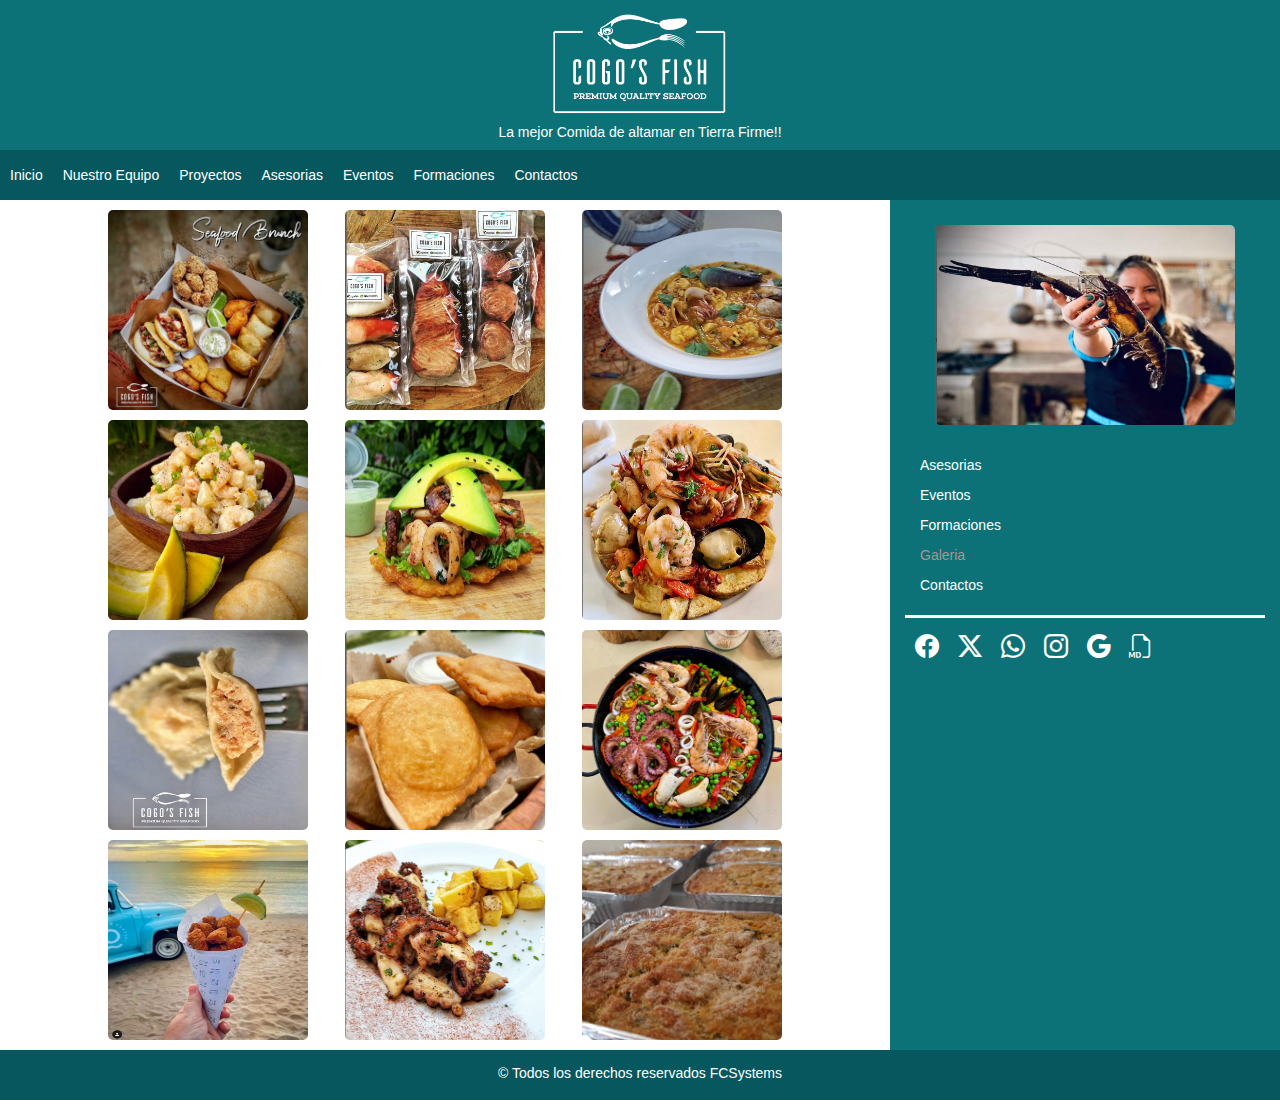
<file: Vistas/galeria.html>
<!DOCTYPE html>
<html lang="en">
    <head>
        <meta charset="UTF-8">
        <meta name="viewport" content="width=device-width, initial-scale=1.0">
        <title>Cogos Fish - Galeria</title>
        <!--FAVICON-->
        <link rel="icon" type="image/x-icon" href="../logo.ico?v=2">
        <link rel="stylesheet" href="../Css/estilos.css">
        <!--*****redes sociales biblioteca de iconos de boostra*****************-->
        <link rel="stylesheet" href="https://cdn.jsdelivr.net/npm/bootstrap-icons@1.11.3/font/bootstrap-icons.min.css">
    </head>
    <body>
        <header>
            <img class="logo" src="../Assets/imagenes/logo_blanco.jpg" alt="logotipo">
            <h1>La mejor Comida de altamar en Tierra Firme!!</h1>
        </header>
        <nav>
            <ul>
                <li><a href="../index.html">Inicio</a></li>
                <li><a href="../Vistas/nosotros.html">Nuestro Equipo</a></li>
                <li><a href="../Vistas/proyectos.html">Proyectos</a></li>
                <li><a href="../Vistas/asesorias.html">Asesorias</a></li>
                <li><a href="../Vistas/eventos.html">Eventos</a></li>
                <li><a href="../Vistas/formaciones.html">Formaciones</a></li>
                <li><a href="../Vistas/contactos.html">Contactos</a></li>
            </ul>  
        </nav>
        <div class="formato">
            <img src="../Assets/imagenes/boxfish.jpeg" alt="imagen01" width="842" height="833" title="Boxfish">
            <img src="../Assets/imagenes/ahumados.jpeg" alt="imagen01" width="770" height="755" title="Cazón Ahumado">
            <img src="../Assets/imagenes/asopado.jpeg" alt="imagen01" width="693" height="846" title="Asopado de Mariscos">

            <img src="../Assets/imagenes/camarones.jpg" alt="imagen01" width="1024" height="967" title="Camarones al Ajillo">
            <img src="../Assets/imagenes/pataconmarinero.jpeg" alt="imagen01" width="849" height="720" title="Patacón Marinero">
            <img src="../Assets/imagenes/plato.jpeg" alt="imagen01" width="857" height="753" title="Sea Food Grill">

            <img src="../Assets/imagenes/raviolis.jpeg" alt="imagen01" width="691" height="839" title="Raviolis de Camarón">
            <img src="../Assets/imagenes/pastel.jpeg" alt="imagen01" width="854" height="846" title="Pastelillos de Cazón">
            <img src="../Assets/imagenes/paella2.jpeg" alt="imagen01" width="841" height="843" title="Paella de Mariscos">
        
            <img src="../Assets/imagenes/cotufas.jpeg" alt="imagen01" width="691" height="839" title="Cotufas de Pescado">
            <img src="../Assets/imagenes/pulpogrill.jpeg" alt="imagen01" width="854" height="846" title="Pulpo al Grill">
            <img src="../Assets/imagenes/cuajao.jpeg" alt="imagen01" width="841" height="843" title="Cuajado de cazon">
        </div>
        <aside>
            <div class="submenu">
                <img src="../Assets/imagenes/imagen1.jpeg" class="foto" alt="">
                <ul>
                    <li><a href="../Vistas/asesorias.html">Asesorias</a></li>
                    <li><a href="../Vistas/eventos.html">Eventos</a></li>
                    <li><a href="../Vistas/formaciones.html">Formaciones</a></li>
                    <li><a class="active" href="../Vistas/galeria.html">Galeria</a></li>
                    <li><a href="../Vistas/contactos.html">Contactos</a></li>
                </ul>
            </div>
            <div class="redesociales">
                <a href="https://www.facebook.com/" target="_blank" title="Facebook"><i class="bi bi-facebook"></i></a>
                <a href="https://www.twitter.com/" target="_blank" title="Twitter"><i class="bi bi-twitter-x"></i></a>
                <a href="https://web.whatsapp.com//" target="_blank" title="Whatsapp"><i class="bi bi-whatsapp"></i></a>
                <a href="https://www.instagram.com/cogosfish/" target="_blank" title="instagram"><i class="bi bi-instagram"></i></a>
                <a href="https://google.com//" target="_blank" title="Google"><i class="bi bi-google"></i></a>
                <a href="https://campus.masterd.es/campusvirtual/loginform.jsp#@mdigital" target="_blank" title="MasterD"><i class="bi bi-filetype-md"></i></a>
            </div>
        </aside>
        <footer>
            <p>&copy; Todos los derechos reservados FCSystems</p>
        </footer>
    </body>
</html>
</file>
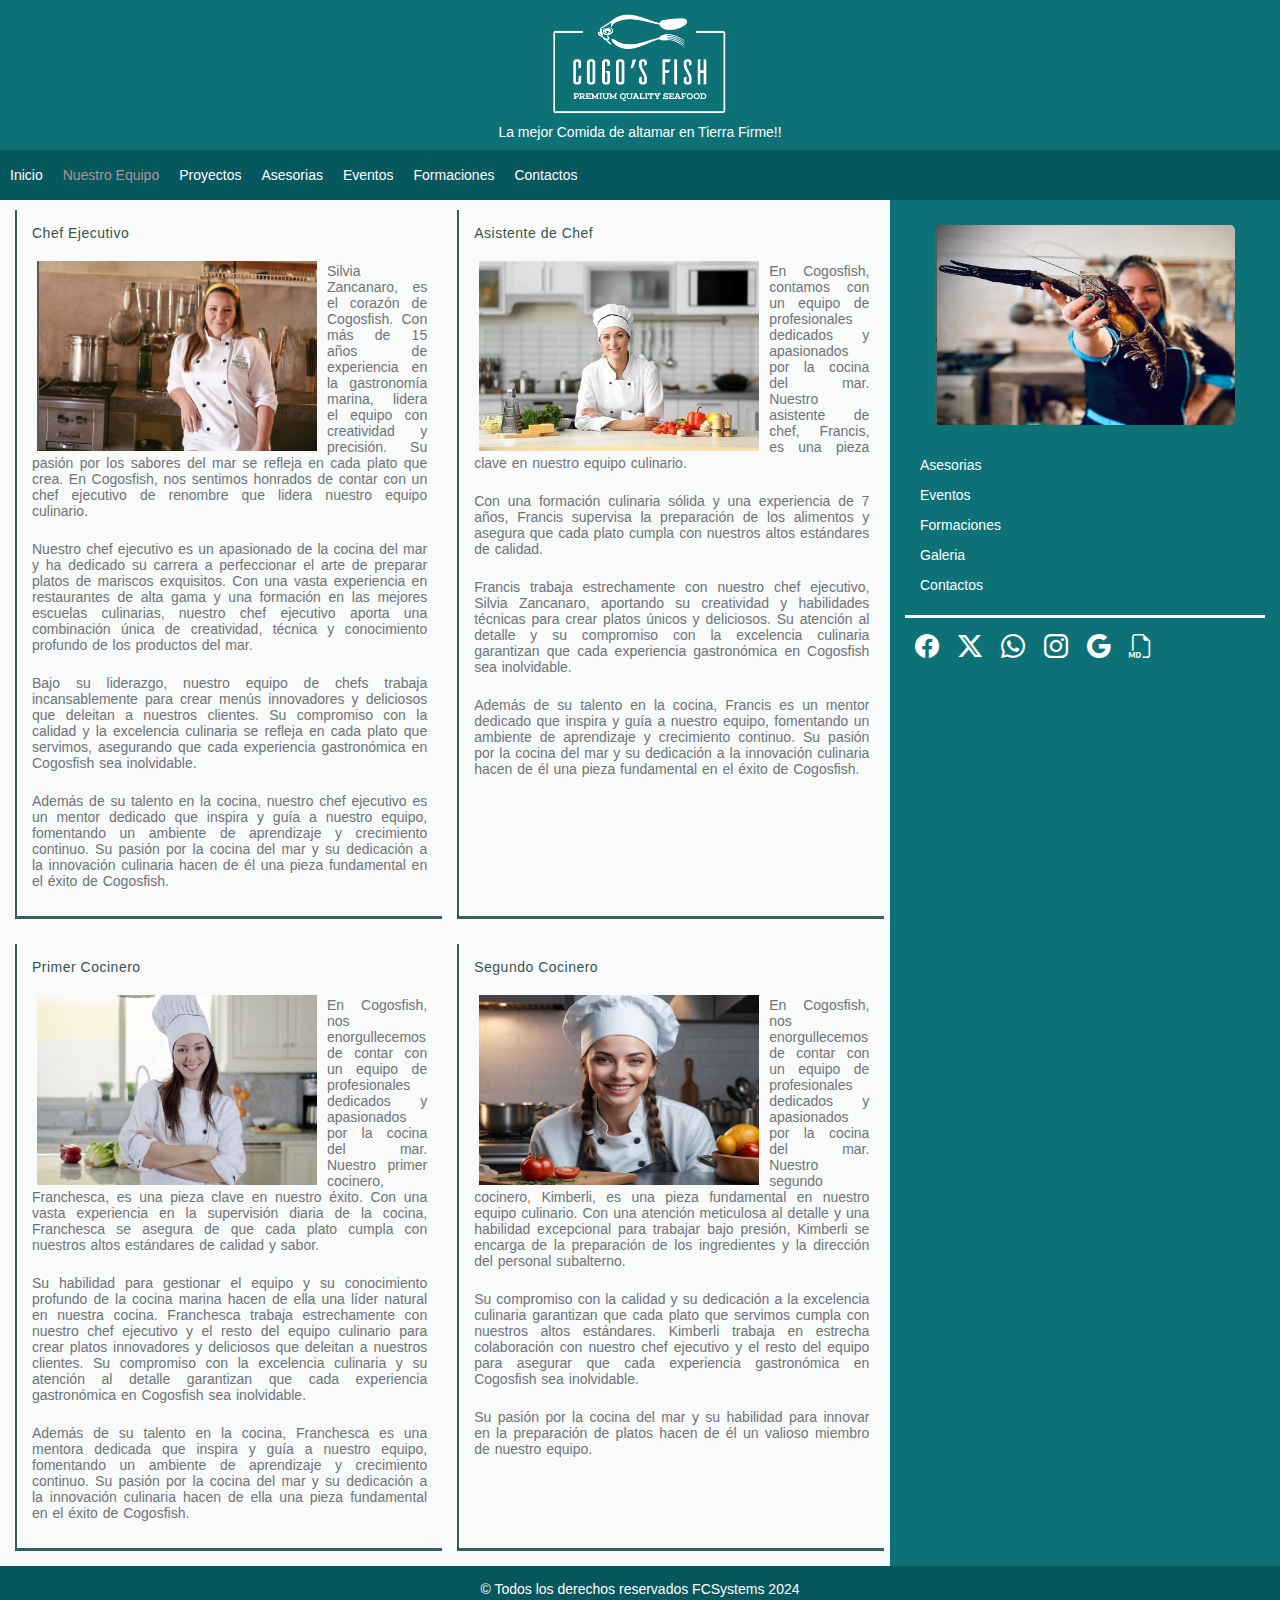
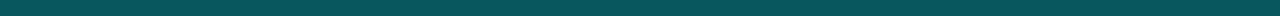
<file: Vistas/nosotros.html>
<!DOCTYPE html>
<html lang="es">
    <head>
        <meta charset="UTF-8">
        <meta name="viewport" content="width=device-width, initial-scale=1.0">
        <title>Cogos Fish - Nosotros</title>
        <!--FAVICON-->
        <link rel="icon" type="image/x-icon" href="../logo.ico?v=2">
        <link rel="stylesheet" href="../Css/estilos.css">
        <!--*****redes sociales biblioteca de iconos de boostra*****************-->
        <link rel="stylesheet" href="https://cdn.jsdelivr.net/npm/bootstrap-icons@1.11.3/font/bootstrap-icons.min.css">
    </head>
    <body>
        <header>
            <img class="logo" src="../Assets/imagenes/logo_blanco.jpg" alt="logotipo">
            <h1>La mejor Comida de altamar en Tierra Firme!!</h1>
        </header>
        <nav>
            <ul>
                <li><a href="../index.html">Inicio</a></li>
                <li><a class="active" href="../Vistas/nosotros.html">Nuestro Equipo</a></li>
                <li><a href="../Vistas/proyectos.html">Proyectos</a></li>
                <li><a href="../Vistas/asesorias.html">Asesorias</a></li>
                <li><a href="../Vistas/eventos.html">Eventos</a></li>
                <li><a href="../Vistas/formaciones.html">Formaciones</a></li>
                <li><a href="../Vistas/contactos.html">Contactos</a></li>
            </ul>  
        </nav>
        <main>
            <section>
                <article>
                    <h2>Chef Ejecutivo</h2>
                    <div class="imagen">
                        <img class="img200" src="../Assets/imagenes/silvia.jpeg" alt="silvia" width="850" height="570">
                        <p> Silvia Zancanaro, es el corazón de Cogosfish. Con más de 15 años de experiencia en la gastronomía marina, lidera el equipo con creatividad y precisión. Su pasión por los sabores del mar se refleja en cada plato que crea. En Cogosfish, nos sentimos honrados de contar con un chef ejecutivo de renombre que lidera nuestro equipo culinario.</p> 

                        <p>Nuestro chef ejecutivo es un apasionado de la cocina del mar y ha dedicado su carrera a perfeccionar el arte de preparar platos de mariscos exquisitos. Con una vasta experiencia en restaurantes de alta gama y una formación en las mejores escuelas culinarias, nuestro chef ejecutivo aporta una combinación única de creatividad, técnica y conocimiento profundo de los productos del mar.</p>

                        <p>Bajo su liderazgo, nuestro equipo de chefs trabaja incansablemente para crear menús innovadores y deliciosos que deleitan a nuestros clientes. Su compromiso con la calidad y la excelencia culinaria se refleja en cada plato que servimos, asegurando que cada experiencia gastronómica en Cogosfish sea inolvidable.</p>
                            
                        <p>Además de su talento en la cocina, nuestro chef ejecutivo es un mentor dedicado que inspira y guía a nuestro equipo, fomentando un ambiente de aprendizaje y crecimiento continuo. Su pasión por la cocina del mar y su dedicación a la innovación culinaria hacen de él una pieza fundamental en el éxito de Cogosfish.</p>
                    </div>
                </article>
                <article>
                    <h2>Asistente de Chef</h2>
                    <div class="imagen">
                        <img class="img200" src="../Assets/imagenes/francis.jpeg" alt="francis" width="468" height="316">
                        <p>En Cogosfish, contamos con un equipo de profesionales dedicados y apasionados por la cocina del mar. Nuestro asistente de chef, Francis, es una pieza clave en nuestro equipo culinario.</p>
                        
                        <p>Con una formación culinaria sólida y una experiencia de 7 años, Francis supervisa la preparación de los alimentos y asegura que cada plato cumpla con nuestros altos estándares de calidad.</p>

                        <p>Francis trabaja estrechamente con nuestro chef ejecutivo, Silvia Zancanaro, aportando su creatividad y habilidades técnicas para crear platos únicos y deliciosos. Su atención al detalle y su compromiso con la excelencia culinaria garantizan que cada experiencia gastronómica en Cogosfish sea inolvidable.</p>
                            
                        <p>Además de su talento en la cocina, Francis es un mentor dedicado que inspira y guía a nuestro equipo, fomentando un ambiente de aprendizaje y crecimiento continuo. Su pasión por la cocina del mar y su dedicación a la innovación culinaria hacen de él una pieza fundamental en el éxito de Cogosfish.</p>
                    </div>
                </article>
                <article>
                    <h2>Primer Cocinero</h2>
                    <div class="imagen">
                        <img class="img200" src="../Assets/imagenes/Franchesca.jpeg" alt="prueba" width="158" height="207">
                        <p> En Cogosfish, nos enorgullecemos de contar con un equipo de profesionales dedicados y apasionados por la cocina del mar. Nuestro primer cocinero, Franchesca, es una pieza clave en nuestro éxito. Con una vasta experiencia en la supervisión diaria de la cocina, Franchesca se asegura de que cada plato cumpla con nuestros altos estándares de calidad y sabor.</p>

                        <p>Su habilidad para gestionar el equipo y su conocimiento profundo de la cocina marina hacen de ella una líder natural en nuestra cocina. Franchesca trabaja estrechamente con nuestro chef ejecutivo y el resto del equipo culinario para crear platos innovadores y deliciosos que deleitan a nuestros clientes. Su compromiso con la excelencia culinaria y su atención al detalle garantizan que cada experiencia gastronómica en Cogosfish sea inolvidable.</p>
                            
                        <p>Además de su talento en la cocina, Franchesca es una mentora dedicada que inspira y guía a nuestro equipo, fomentando un ambiente de aprendizaje y crecimiento continuo. Su pasión por la cocina del mar y su dedicación a la innovación culinaria hacen de ella una pieza fundamental en el éxito de Cogosfish.</p>
                    </div>
                </article>
                <article>
                    <h2>Segundo Cocinero</h2>
                    <div class="imagen">
                        <img class="img200" src="../Assets/imagenes/kimberli.jpg" alt="prueba" width="626" height="470">
                        <p> En Cogosfish, nos enorgullecemos de contar con un equipo de profesionales dedicados y apasionados por la cocina del mar. Nuestro segundo cocinero, Kimberli, es una pieza fundamental en nuestro equipo culinario. Con una atención meticulosa al detalle y una habilidad excepcional para trabajar bajo presión, Kimberli se encarga de la preparación de los ingredientes y la dirección del personal subalterno.</p>

                        <p>Su compromiso con la calidad y su dedicación a la excelencia culinaria garantizan que cada plato que servimos cumpla con nuestros altos estándares. Kimberli trabaja en estrecha colaboración con nuestro chef ejecutivo y el resto del equipo para asegurar que cada experiencia gastronómica en Cogosfish sea inolvidable. </p>
                        
                        <p>Su pasión por la cocina del mar y su habilidad para innovar en la preparación de platos hacen de él un valioso miembro de nuestro equipo.</p>
                    </div>
                </article>
            </section>
        </main>
        <aside>
            <div class="submenu">
                <img class="foto" src="../Assets/imagenes/imagen1.jpeg"  alt="">
                <ul>
                    <li><a href="../Vistas/asesorias.html">Asesorias</a></li>
                    <li><a href="../Vistas/eventos.html">Eventos</a></li>
                    <li><a href="../Vistas/formaciones.html">Formaciones</a></li>
                    <li><a href="../Vistas/galeria.html">Galeria</a></li>
                    <li><a href="../Vistas/contactos.html">Contactos</a></li>
                </ul>
            </div>
            <div class="redesociales">
                <a href="https://www.facebook.com/" target="_blank" title="Facebook"><i class="bi bi-facebook"></i></a>
                <a href="https://www.twitter.com/" target="_blank" title="Twitter"><i class="bi bi-twitter-x"></i></a>
                <a href="https://web.whatsapp.com//" target="_blank" title="Whatsapp"><i class="bi bi-whatsapp"></i></a>
                <a href="https://www.instagram.com/cogosfish/" target="_blank" title="instagram"><i class="bi bi-instagram"></i></a>
                <a href="https://google.com//" target="_blank" title="Google"><i class="bi bi-google"></i></a>
                <a href="https://campus.masterd.es/campusvirtual/loginform.jsp#@mdigital" target="_blank" title="MasterD"><i class="bi bi-filetype-md"></i></a>
            </div>
        </aside>
        <footer>
            <p>&copy; Todos los derechos reservados FCSystems 2024</p>
        </footer>
    </body>
</html>
</file>
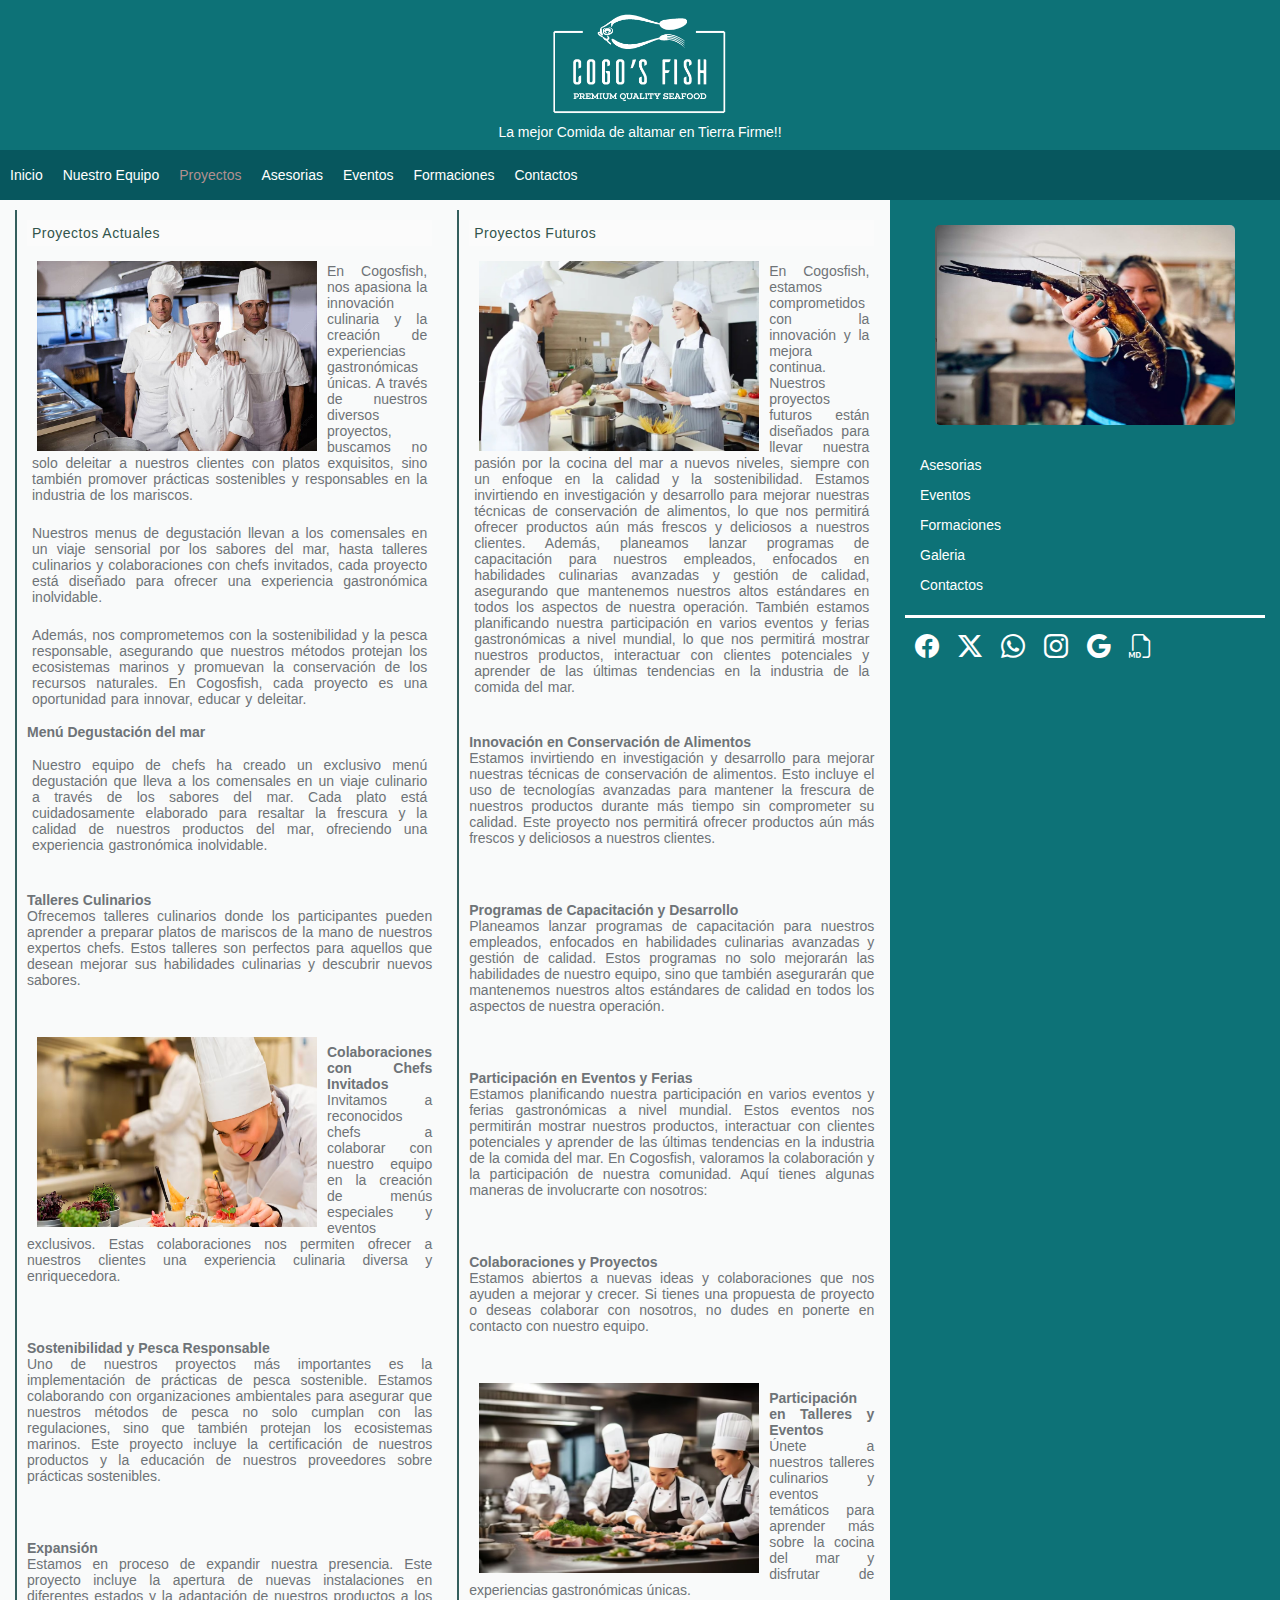
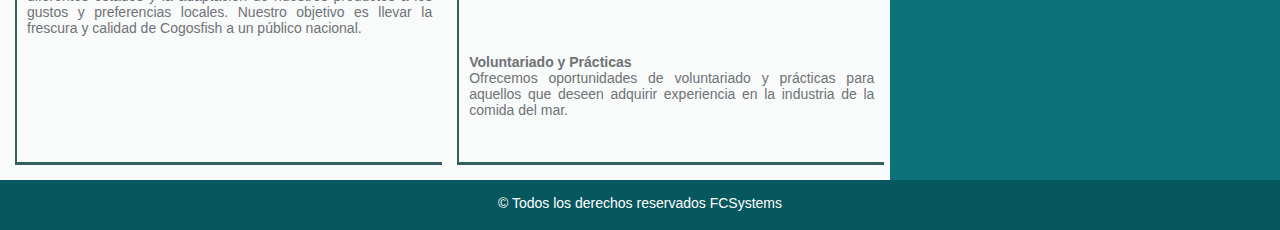
<file: Vistas/proyectos.html>
<!DOCTYPE html>
<html lang="eS">
    <head>
        <meta charset="UTF-8">
        <meta name="viewport" content="width=device-width, initial-scale=1.0">
        <title>Cogos Fish - Proyectos</title>
        <!--FAVICON-->
        <link rel="icon" type="image/x-icon" href="../logo.ico?v=2">
        <link rel="stylesheet" href="../Css/estilos.css">
        <!--*****redes sociales biblioteca de iconos de boostra*****************-->
        <link rel="stylesheet" href="https://cdn.jsdelivr.net/npm/bootstrap-icons@1.11.3/font/bootstrap-icons.min.css">
    </head>
    <body>
        <header>
            <img class="logo" src="../Assets/imagenes/logo_blanco.jpg" alt="logotipo">
            <h1>La mejor Comida de altamar en Tierra Firme!!</h1>
        </header>
        <nav>
            <ul>
                <li><a href="../index.html">Inicio</a></li>
                <li><a href="../Vistas/nosotros.html">Nuestro Equipo</a></li>
                <li><a class="active" href="#Proyectos">Proyectos</a></li>
                <li><a href="../Vistas/asesorias.html">Asesorias</a></li>
                <li><a href="../Vistas/eventos.html">Eventos</a></li>
                <li><a href="../Vistas/formaciones.html">Formaciones</a></li>
                <li><a href="../Vistas/contactos.html">Contactos</a></li>
            </ul>  
        </nav>
        <main>
            <section>
                <article>
                    <h2>Proyectos Actuales</h2>
                    <div class="imagen">
                        <img  class="img200" src="../Assets/imagenes/proyecto.jpg" alt="proyecto" width="960" height="360">
                        <p> En Cogosfish, nos apasiona la innovación culinaria y la creación de experiencias gastronómicas únicas. A través  de nuestros diversos proyectos, buscamos no solo deleitar a nuestros clientes con platos exquisitos, sino también promover prácticas sostenibles y responsables en la industria de los mariscos.</p>
                        <p> Nuestros menus de degustación llevan a los comensales en un viaje sensorial por los sabores del mar, hasta talleres culinarios y colaboraciones con chefs invitados, cada proyecto está diseñado para ofrecer una experiencia gastronómica inolvidable.</p>
                        <p>Además, nos comprometemos con la sostenibilidad y la pesca responsable, asegurando que nuestros métodos protejan los ecosistemas marinos y promuevan la conservación de los recursos naturales. En Cogosfish, cada proyecto es una oportunidad para innovar, educar y deleitar. </p>
                        
                        <h3>Menú Degustación del mar</h3>
                        <p>Nuestro equipo de chefs ha creado un exclusivo menú degustación que lleva a los comensales en un viaje culinario a través de los sabores del mar. Cada plato está cuidadosamente elaborado para resaltar la frescura y la calidad de nuestros productos del mar, ofreciendo una experiencia gastronómica inolvidable.</p>

                        <p><h3>Talleres Culinarios</h3>
                            Ofrecemos talleres culinarios donde los participantes pueden aprender a preparar platos de mariscos de la mano de nuestros expertos chefs. Estos talleres son perfectos para aquellos que desean mejorar sus habilidades culinarias y descubrir nuevos sabores.</p>
                            <img  class="img200" src="../Assets/imagenes/proyecto3.jpg" alt="proyecto" width="1200" height="675">
                        
                        <p><h3>Colaboraciones con Chefs Invitados</h3>
                            Invitamos a reconocidos chefs a colaborar con nuestro equipo en la creación de menús especiales y eventos exclusivos. Estas colaboraciones nos permiten ofrecer a nuestros clientes una experiencia culinaria diversa y enriquecedora.</p>
                        
                        <p><h3>Sostenibilidad y Pesca Responsable</h3>
                            Uno de nuestros proyectos más importantes es la implementación de prácticas de pesca sostenible. Estamos colaborando con organizaciones ambientales para asegurar que nuestros métodos de pesca no solo cumplan con las regulaciones, sino que también protejan los ecosistemas marinos. Este proyecto incluye la certificación de nuestros productos y la educación de nuestros proveedores sobre prácticas sostenibles.</p>

                        <p><h3>Expansión</h3>
                            Estamos en proceso de expandir nuestra presencia. Este proyecto incluye la apertura de nuevas instalaciones en diferentes estados y la adaptación de nuestros productos a los gustos y preferencias locales. Nuestro objetivo es llevar la frescura y calidad de Cogosfish a un público nacional.
                        </p>
                    </div>
                </article>
                <article>
                    <h2>Proyectos Futuros</h2>
                    <div class="imagen">
                        <img  class="img200" src="../Assets/imagenes/proyecto2.jpg" alt="proyecto" width="800px" height="534px">   
                        <p> En Cogosfish, estamos comprometidos con la innovación y la mejora continua. Nuestros proyectos futuros están diseñados para llevar nuestra pasión por la cocina del mar a nuevos niveles, siempre con un enfoque en la calidad y la sostenibilidad. Estamos invirtiendo en investigación y desarrollo para mejorar nuestras técnicas de conservación de alimentos, lo que nos permitirá ofrecer productos aún más frescos y deliciosos a nuestros clientes. Además, planeamos lanzar programas de capacitación para nuestros empleados, enfocados en habilidades culinarias avanzadas y gestión de calidad, asegurando que mantenemos nuestros altos estándares en todos los aspectos de nuestra operación. También estamos planificando nuestra participación en varios eventos y ferias gastronómicas a nivel mundial, lo que nos permitirá mostrar nuestros productos, interactuar con clientes potenciales y aprender de las últimas tendencias en la industria de la comida del mar. </p>

                        <p><h3>Innovación en Conservación de Alimentos</h3>
                        Estamos invirtiendo en investigación y desarrollo para mejorar nuestras técnicas de conservación de alimentos. Esto incluye el uso de tecnologías avanzadas para mantener la frescura de nuestros productos durante más tiempo sin comprometer su calidad. Este proyecto nos permitirá ofrecer productos aún más frescos y deliciosos a nuestros clientes.</p>
                        
                        <p><h3>Programas de Capacitación y Desarrollo</h3>
                            Planeamos lanzar programas de capacitación para nuestros empleados, enfocados en habilidades culinarias avanzadas y gestión de calidad. Estos programas no solo mejorarán las habilidades de nuestro equipo, sino que también asegurarán que mantenemos nuestros altos estándares de calidad en todos los aspectos de nuestra operación.
                        </p>
                        
                        <p><h3>Participación en Eventos y Ferias</h3>
                            Estamos planificando nuestra participación en varios eventos y ferias gastronómicas a nivel mundial. Estos eventos nos permitirán mostrar nuestros productos, interactuar con clientes potenciales y aprender de las últimas tendencias en la industria de la comida del mar.
                            En Cogosfish, valoramos la colaboración y la participación de nuestra comunidad. Aquí tienes algunas maneras de involucrarte con nosotros:
                        </p>

                        <p><h3>Colaboraciones y Proyectos</h3>
                            Estamos abiertos a nuevas ideas y colaboraciones que nos ayuden a mejorar y crecer. Si tienes una propuesta de proyecto o deseas colaborar con nosotros, no dudes en ponerte en contacto con nuestro equipo.</p>

                            <img  class="img200" src="../Assets/imagenes/involucrarse.jpg" alt="proyecto" width="626px" height="470px">

                        <p><h3>Participación en Talleres y Eventos</h3> Únete a nuestros talleres culinarios y eventos temáticos para         aprender más sobre la cocina del mar y disfrutar de experiencias gastronómicas únicas.</p>

                        <p><h3>Voluntariado y Prácticas</h3>
                        Ofrecemos oportunidades de voluntariado y prácticas para aquellos que deseen adquirir experiencia en la industria de la comida del mar.</p>
                    </div>
                </article>
            </section>
        </main>
        <aside>
            <div class="submenu">
                <img src="../Assets/imagenes/imagen1.jpeg" class="foto" alt="">
                <ul>
                    <li><a href="../Vistas/asesorias.html">Asesorias</a></li>
                    <li><a href="../Vistas/eventos.html">Eventos</a></li>
                    <li><a href="../Vistas/formaciones.html">Formaciones</a></li>
                    <li><a href="../Vistas/galeria.html">Galeria</a></li>
                    <li><a href="../Vistas/contactos.html">Contactos</a></li>
                </ul>
            </div>
            <div class="redesociales">
                <a href="https://www.facebook.com/" target="_blank" title="Facebook"><i class="bi bi-facebook"></i></a>

                <a href="https://www.twitter.com/" target="_blank" title="Twitter"><i class="bi bi-twitter-x"></i></a>

                <a href="https://web.whatsapp.com//" target="_blank" title="Whatsapp"><i class="bi bi-whatsapp"></i></a>

                <a href="https://www.instagram.com/cogosfish/" target="_blank" title="instagram"><i class="bi bi-instagram"></i></a>

                <a href="https://google.com//" target="_blank" title="Google"><i class="bi bi-google"></i></a>

                <a href="https://campus.masterd.es/campusvirtual/loginform.jsp#@mdigital" target="_blank" title="MasterD"><i class="bi bi-filetype-md"></i></a>
            </div>   
        </aside>
        <footer>
            <p>&copy; Todos los derechos reservados FCSystems</p>
        </footer>
    </body>
</html>
</file>
<file: Css/estilos.css>
*{
    margin: 0;
    padding: 0;
    box-sizing: border-box;
    font-size: 14px;
    font-family: 'Segoe UI', Tahoma, Geneva, Verdana, sans-serif;
}

/****VARIABLES******VARIABLES******VARIABLES******VARIABLES******VARIABLES******/
/****VARIABLES******VARIABLES******VARIABLES******VARIABLES******VARIABLES******/

:root{
    --font-cabecera:rgb(248, 252, 252);
    --color-redes:white;
    --color-blanco:white;
    --color-active:rgb(177, 144, 144);
    --color-hover:black;
    --color-fontbarra:white;
    --color-article: rgb(84, 97, 90);
    --color-header: rgb(13, 114, 119);
    --color-nav: rgb(7, 87, 94);
    --color-main:rgb(249, 250, 250);
    --color-aside: rgb(13, 114, 119);
    --color-footer: rgb(7, 87, 94);
    --color-fontfooter: white;
    /*linear-gradient(to left, rgb(13, 67, 67), rgb(28, 90, 97));*/
    /*linear-gradient(to left, rgb(13, 67, 67), rgb(29, 84, 90));*/
}

/****ESTILOS COMUNES******ESTILOS COMUNES******ESTILOS COMUNES******ESTILOS COMUNES******/

header{
    grid-area: my-header;
    background: var(--color-header);
}

nav{
    grid-area: my-nav;
    background-color: var(--color-nav);
}

main{
    grid-area: my-main;
    background-color: var(--color-main);
}

aside{
    grid-area: my-aside;
    background-color: var(--color-aside);
}

footer{
    grid-area: my-footer;
    background: var(--color-footer);
    color: var(--color-fontfooter);
}

/****ESTRUCTURA MOVIL******ESTRUCTURA MOVIL******ESTRUCTURA MOVIL******ESTRUCTURA MOVIL******/
/****ESTRUCTURA MOVIL******ESTRUCTURA MOVIL******ESTRUCTURA MOVIL******ESTRUCTURA MOVIL******/

body{
    min-height: 100vh;
    display: grid;
    grid-template-areas: 
    "my-header my-header my-header"
    "my-nav my-nav my-nav"
    "my-main my-main mi-main"
    "my-aside my-aside my-aside"
    "my-footer my-footer my-footer";
    grid-template-rows: 150px auto auto auto 50px;
    grid-template-columns: 100%;
}

/************************* HEADER MOVIL*********************************/

header{
    width: 100%;
    display: flex;
    flex-direction: column;
    color: var(--font-cabecera);  
}

.logo {
    margin: 0 auto;
    width: 180px;
    height: 120px;
}

h1{
    padding: 5px;
    text-align: center;
    font-size: 14px;
    font-family: sans-serif;
    font-weight: 100;
    color: white;
}

.imagen-portada{
    margin: 3px 0 0 0;
    width: 100%;
    height: 300px;
}
/************************* BARRA MOVIL*********************************/
nav ul{
   display: flex;
   flex-direction: column;
   list-style: none;
}

nav ul li a{
    padding: 15px;
    text-decoration: none;
    color: var(--color-fontbarra);
    line-height: 30px;
}

.active{
    color: var(--color-active)
}

nav ul li a:hover{
    color: var(--color-hover);
}

/*.navbar{
    display: flex;
    justify-content: flex-end;
    align-items: center;
    padding: 30px 64px;
    background-color:var(--color-nav);
    
    position: relative;
}

.nav-links{
    list-style: none;
    padding: 0;
    margin: 0;
    display: flex;
    transition: all 0.5s ease;
}

.nav-links li{
    margin-left: 24px;
}

.nav-links a{
    text-decoration: none;
    color: #ffffff;
    font-size: 17px;
    padding: 8px 24px;
    border-radius: 30px;
    
    transition: background-color 0.3s ease;
}

.nav-links a:hover{
    color: #1ee9d8;
}

.menu-icon{
    display: none;
    flex-direction: column;
    cursor: pointer;
    margin-left: auto;
    position: relative;
    z-index: 1;
}

.menu-icon .line{
    width: 30px;
    height: 3px;
    background-color: #ffffff;
    margin: 5px 0;
    transition: all 0.3s ease;
}

#menu-toggle{
    display: none;
}

@media(max-width: 492px){
    .navbar{
        padding: 16px;
    }
    .menu-icon{
        display: flex;
    }

    .nav-links{
        position: absolute;
        top: 70px;
        right: 0;
        width: 100%;
        height: 0;
        overflow: hidden;
        flex-direction: column;
        background-color: #424242;
        text-align: center;
        transition: heigth 0.5s ease;
    }

    .nav-links li{
        margin: 0;
        padding: 20px 0;
        width: 100%;
    }

    .nav-links a{
        width: 100%;
        padding: 5px 20px;
    }

    #menu-toggle:checked + .menu-icon + .nav-links{
        height: 100vh;
    }

    #menu-toggle:checked+.menu-icon .line:nth-child(1){
        transform: rotate(45deg) translate(15px,3px);
    }

    #menu-toggle:checked+.menu-icon .line:nth-child(2){
        transform: scale(0);
    }

    #menu-toggle:checked+.menu-icon .line:nth-child(3){
        transform: rotate(-45deg) translate(15px,-4px);
    }
}*/
/************************* MAIN MOVIL*********************************/
section article{
    width: 100%;
    display: flex;
    flex-direction: column;
    flex-wrap: wrap;
    padding: 10px;
    background-color:var(--color-blanco);
    text-align: justify;
    color: var(--color-article);
    border-left: 2px solid rgb(53, 95, 93);
    border-bottom: 3px solid rgb(53, 95, 93);
}

section article a{
    text-decoration: none;
    color: rgb(224, 40, 40);
}

.foto{
    display: none;
}

.imagen p{
    padding: 5px;
    word-spacing: 1px;
}

.img200{
    display: block;
    float: left;
    padding: 5px 10px 0 0;
    float: left;
    width: 170px;
    height: 125px;
    border-radius: 5px;
}

.img201{
    display: none;
}

.texto img{
    display: none;
}

.img300{
    display: none;
}

.img301{
    display: none;
}

/************************* ASIDE MOVIL*********************************/
aside {
     padding: 15px;   
}

.submenu{
    margin:0;
    border-bottom: 3px solid white;
}

h2{
    text-align: right;
    padding: 0 0 10px;
    font-family: sans-serif;
    font-size: 14px;
    font-weight: 100;
    color: rgb(23, 107, 118);
}

aside ul{
    list-style: none;
}

aside ul li a{
    text-decoration: none;
    color: var(--color-fontbarra);
    line-height: 30px;
}

aside ul li a:hover{
    color:var(--color-hover);
}

.publi h2{
    padding: 10px;
    color:white;
    font-family: sans-serif;
    font-size: 14px;
    text-align: center;
    font-weight: 100;
}

.anuncio{
    display: flex;
    flex-direction: row;
    flex-wrap: wrap;
    justify-content: center;
    
}

.fotopublicidad {
    display: block;
    margin: 0 auto;
    padding: 15px;  
}

.anuncio img{
    border-radius: 20px;
    width: 180px;
    height: 100px;
    margin: 0 auto;
}

/************************* GALERIA *********************************/
.formato{
    display: flex;
    flex-direction: row;
    flex-wrap: wrap;
    margin: 10px auto;
}

.formato img{
    display: block;
    margin: 5px auto;
    width: 100px;
    height: 100px;
    border-radius: 5px;
}

/************************* REDES SOCIALES **************************/
.redesociales {
    margin: 0 auto;
    padding: 10px;
    
}
        .bi{
            font-size: 24px;
            color:var(--color-redes);
            margin: 0 10px 0 0;
        }

        .bi-facebook{
            color:var(--color-redes);
        }

        .bi-twitter-x{
            color:var(--color-redes);
        }

        .bi-whatsapp{
            color:var(--color-redes);
        }

        .bi-instagram{
            color:var(--color-redes);
        }
        .bi-google{
            color:var(--color-redes);
        }

        .bi-filetype-md{
            color:var(--color-redes);
        }

/************************* FORMULARIO MOVIL ****************************/
.containerr{
    width: 75%;
    max-width: 1200px;
    margin: 0 auto;
    padding: 10px;
}

.flex-outer{
max-width: 600px;
margin: 0 auto;
}

.flex-outer li, .flex-inner{
display: flex;
flex-wrap: wrap;
align-items: center;
}

.flex-inner{
padding: 0 8px;
justify-content: space-between;
}

.flex-outer > li:not(:last-child){
margin-bottom: 15px;
}

.flex-outer li label, .flex-outer li p{
padding: 8px;
font-weight: 250;
letter-spacing: .03em;
text-transform: none;
/* text-transform: uppercase;*/ /*poner texto en mayusculas*/
}

.flex-outer >li >label+*, .flex-inner{
    flex: 1 0 220px;
    /*color caja de texto formulario */
    background: rgb(181, 196, 200); 
}

.flex-outer >li >label, .flex-outer li p{
    flex: 1 0 120px;
    max-width: 220px;
}

.flex-outer li p{
    margin: 0;
}

.flex-outer li input:not([type='radio']), .flex-outer li textarea{
    padding: 15px;
    border: none;
}

.flex-outer .libutton button{
    margin-left: auto;
    padding: 8px 16px;
    color: black;
    background: none;
    text-transform: none;
    letter-spacing: 0.1em;
    border: none;
}

.flex-outer .libutton{
    display: flex;
    align-items: center;
}

/************************* FOOTER MOVIL*****************************/
footer{
    padding: 10px;
    text-align: center;
}

/****ESTRUCTURA TABLET******ESTRUCTURA TABLET******ESTRUCTURA TABLET******ESTRUCTURA TABLET******/
/****ESTRUCTURA TABLET******ESTRUCTURA TABLET******ESTRUCTURA TABLET******ESTRUCTURA TABLET******/
@media (min-width:493px) and (max-width:1024px){
    
    body{
        min-height: 100vh;
        display: grid;
        grid-template-areas: 
        "my-header my-header my-header"
        "my-nav my-nav my-nav"
        "my-aside my-main my-main"
        "my-footer my-footer my-footer";
        grid-template-rows: 150px 50px auto auto 50px;
        grid-template-columns: 320px auto auto;
    }
 
    header{
        display: flex;
        justify-content: center;
        text-align: center;
        padding: 5px 15px;
    }

    nav ul{
        display: flex;
        flex-direction: row;
    }

    nav ul li a{
        padding: 5px 10px;
        text-decoration: none;
        list-style: none;
        color: var(--color-fontbarra);
        line-height: 50px;
    }
    
    nav ul li a:hover{
        color:var(--color-hover);
    }

    section{
        display: flex;
        flex-direction: row;
        flex-wrap: wrap;      
    }

    section article{
        margin: 5px auto;
        padding: 5px;
        width:49% ;
    }

    section article p{
        margin: 0 ;
        padding: 0;
    }

    .submenu{
        display: block;
    }

    .submenu ul{
        padding: 15px;
    }

    .imagen p{
        padding: 5px;
    }

    .img200{
        display: block;
        float: left;
        padding: 10px;
        float: left;
        width: 150px;
        height: 110px;
        border-radius: 10px;
    }

    .img201{
        display: block;
        float: left;
        padding: 10px;
        float: left;
        width: 130px;
        height: 130px;
        border-radius: 20px;
    }

    section .caja {
        width: 47%;
        margin: 10px;
        padding: 20px;
    }

    .texto img{
        display: block;
        width: 164px;
        height: 190px;
        margin:0 15px 0 0;
        float: left;
        border-radius: 5px;
    }

 /************************* ESTILOS GALERIA *************************/
    .formato{
        display: flex;
        flex-direction: row;
        flex-wrap: wrap;
        margin: 10px auto;
    }

    .formato img{
        display: block;
        margin: 5px auto;
        width: 200px;
        height: 200px;
        border-radius: 5px;
    }
        
    .imagen1 .img300{
        display: block;
        margin: 0 auto;
        width: 240px;
        height: 200px;
        border-radius: 5px;
    }
    
    aside .foto{
        display: block;
        margin: 0 auto;
        width: 280px;
        height: 200px;  
        border-radius: 5px;
    }

    aside ul li{
        list-style: none;
    }

    .publi h2{
        padding: 10px;
        color:white;
        font-family: sans-serif;
        font-size: 14px;
        text-align: center;
        font-weight: 100;
    }

    .anuncio{
        display: flex;
        flex-direction: row;
        flex-wrap: wrap;
        justify-content: center;
    }
    
    .fotopublicidad {
        display: block;
        margin: 0 auto;
        padding: 5px;  
    }

    .anuncio img{
        border-radius: 10px;
        width: 140px;
        height: 100px;
        margin: 0 auto;
    }

 /******************** IMAGENES Y TEXTO EVENTOS ************************/
    .img301{
        display: block;
        float: left;
        margin: 8px;
        border-radius: 5px;
    }

    .texto1{
        margin: 5px auto;
        padding: 0 8px;
    }

    .tamano{
        margin: 10px auto;
        width:100% ;
    }

    .imgproy{
        display: block;
        width: 250px;
        height: 200px;
    }
    
    .imagen img{
        margin: 0 auto;
        justify-content: center;
    }

 /************************ REDES SOCIALES **********************************/
    .redesociales{
        margin: 5px 5px;
    }
            .bi{
                font-size: 24px;
                color: var(--color-redes);
                margin-left: 5px;
            }

            .bi-facebook{
                color:var(--color-redes);
            }

            .bi-twitter-x{
                color:var(--color-redes);
            }

            .bi-whatsapp{
                color:var(--color-redes);
            }

            .bi-instagram{
                color:var(--color-redes);
            }

            .bi-google{
                color:var(--color-redes);
            }

            .bi-filetype-md{
                color:var(--color-redes);
            }


 /********************* FORMULARIO TABLET ***************************************/
    .containerr{
        width: 75%;
        max-width: 1200px;
        margin: 0 auto;
        padding: 10px;
    }

    .flex-outer{
        max-width: 600px;
        margin: 0 auto;
    }

    .flex-outer li, .flex-inner{
        display: flex;
        flex-wrap: wrap;
        align-items: center;
    }

    .flex-inner{
        padding: 0 8px;
        justify-content: space-between;
    }

    .flex-outer > li:not(:last-child){
        margin-bottom: 15px;
    }

    .flex-outer li label, .flex-outer li p{
        padding: 8px;
        font-weight: 250;
        letter-spacing: .03em;
        text-transform: none;
    /* text-transform: uppercase;*/ /*poner texto en mayusculas*/
    }

    .flex-outer >li >label, .flex-outer li p{
        flex: 1 0 120px;
        max-width: 220px;
    }

    .flex-outer >li >label+*, .flex-inner{
        flex: 1 0 220px; 
    }

    .flex-outer li p{
        margin: 0;
    }

    .flex-outer li input:not([type='radio']), .flex-outer li textarea{
        padding: 15px;
        border: none;
    }

    .flex-outer .libutton button{
        margin-left: auto;
        padding: 8px 16px;
        color: black;
        background: none;
        text-transform: none;
        letter-spacing: 0.1em;
    }

    .flex-outer .libutton{
        border: none;
        display: flex;
        flex: wrap;
        align-items: center;
    }
}

/*******************************************************************/
/******** ESTRUCTURA PANTALLA GRANDE********************************/
/*******************************************************************/
/*******************************************************************/

@media (min-width:1025px) and (max-width:1920px){ 
    
    body{
        margin: auto;
        min-height: 100vh;
        display: grid;
        grid-template-areas: 
        "my-header my-header my-header"
        "my-nav my-nav my-nav"
        "my-main my-main my-aside"
        "my-footer my-footer my-footer";
        grid-template-rows: 150px 50px 1fr 50px;
        grid-template-columns: auto 1fr 390px;
    }

    header{
        display: flex;
        padding: 5px 15px;
    }

    h1{
        font-size: 14px;
        font-family: sans-serif;
        font-weight: 100;
        color: white;
    }

    nav ul{
          display: flex;
          flex-direction: row;
    }
  
    nav ul li a{
        padding: 5px 10px;
        text-decoration: none;
        list-style: none;
        color:var(--color-fontbarra);
        line-height: 50px;
    }
      
    nav ul li a:hover{
        color:var(--color-hover);
    }

    main{
        display: block;
    }

    section{
        display: flex;
        flex-direction: row;
        flex-wrap: wrap;      
    }

    section article{
        width:48%;
        color:rgb(110, 115, 119);
        margin: 10px 0px 15px 15px;
        padding: 10px;
        border-left: 2px solid rgb(53, 95, 93);
        background: none;
    }

    article h2{
        font-family: sans-serif;
        padding: 5px;
        text-align: left;
        background: rgb(251, 251, 251);
        color: rgb(50, 85, 76);
        font-weight: 100;
        letter-spacing: 0.5px;
   }

    article .img200 {
        display: block;
        float: left;
        border-radius: 10px;
        margin: 5px 0 0 0 ;
        padding: 10px 10px 0 10px;
        width: 300px;
        height: 200px;
    }

    .imagen p{
        margin:12px auto;
    }
 
    section article a{
        text-decoration: none;
        color:rgb(192, 36, 36);
    }

    aside .foto{
        display: block;
        margin: 10px auto;
        width: 300px;
        height: 200px;  
        border-radius: 5px;
    }
    
    .submenu{
        display: block;
    }

    .submenu ul{
        padding: 15px;
    }
        
    aside ul li{
        list-style: none;
    }

    .publi h2{
        padding: 10px;
        color:white;
        font-family: sans-serif;
        font-size: 14px;
        text-align: center;
        font-weight: 100;
    }

    .anuncio{
        display: flex;
        flex-direction: row;
        flex-wrap: wrap;
        justify-content: center;
        
    }

    .fotopublicidad {
        display: block;
        margin: 0 auto;
        padding: 15px;  
    }

    .anuncio img{
        border-radius: 20px;
        width: 180px;
        height: 100px;
        margin: 0 auto;
    }

    section .caja {
        width: 48%;
        margin: 5px auto;
        padding: 5px;
    }

    .texto h2{
        margin: 20px;
    }

    .texto img{
        display: block;
        float: left;
        border-radius: 10px;
        margin: 10px 0 0 0 ;
        padding: 0px 10px;
        width: 300px;
        height: 200px;
    } 

    .texto1{
        display: flex; 
        justify-content: center; 
        align-items: center; 
    }
    
    .texto1 img{
        width: 400px;
        height: 300px;
        display: block;
        padding: 20px;
        border-radius: 10px;
    } 

    .caja p{
        margin: 5px auto;
    }

    article .img201 {
        display: block;
        float: left;
        border-radius: 10px;
        margin: 30px 0 0 0 ;
        padding: 0px 10px;
        width: 300px;
        height: 200px;
    }
    
    .imagen1 .img301{
        display: block;
        float: left;
        margin: 0 auto;
        border-radius: 5px;
        width: 300px;
        height: 200px;
    }
        
    .imagen1 .img300{
        display: block;
        float: left;
        margin:0 auto;
        width: 250px;
        height: 200px;
        border-radius: 23px;
        padding: 15px;
    }

    .texto1 p{
        margin: 0 auto;
    }

    p{
        margin: 5px 0 0 0 ;
        padding: 0px 10px;
    }

 /********************* ESTILOS GALERIA *****************************/
    .formato{
        width: 80%;
        display: flex;
        flex-direction: row;
        flex-wrap: wrap;
        margin: 5px auto;
    }

    .formato img{
        display: block;
        margin: 5px auto;
        width: 200px;
        height: 200px;
        border-radius: 5px;
    }

 /******************* REDES SOCIALES ********************************/
 /*******************************************************************/
    .redesociales{
        margin: 10px auto;
        padding: 5px;
    }

    .bi{
        font-size: 24px;
        color: var(--color-redes);
        margin-left: 5px;
    }

    .bi-facebook{
        color:var(--color-redes);
    }

    .bi-twitter-x{
        color:var(--color-redes);
    }

    .bi-whatsapp{
        color:var(--color-redes);
    }

    .bi-instagram{
        color:var(--color-redes);
    }

    .bi-google{
        color:var(--color-redes);
    }

    .bi-filetype-md{
        color:var(--color-redes);
    }

 /********************** FORMULARIO ***************************************/
    .containerr{
        width: 80%;
        max-width: 1200px;
        margin: 20px auto;
    }
    
    .flex-outer{
        max-width: 600px;
        margin: 0 auto;
    }
        
    .flex-outer li, .flex-inner{
        display: flex;
        flex-wrap: wrap;
        align-items: center;
    }
        
    .flex-inner{
        padding: 0 8px;
        justify-content: space-between;
    }
        
    .flex-outer > li:not(:last-child){
        margin-bottom: 15px;
    }
        
    .flex-outer li label, .flex-outer li p{
        padding: 8px;
        font-weight: 250;
        letter-spacing: .03em;
        text-transform: none;
    }
    
    .flex-outer >li >label, .flex-outer li p{
        flex: 1 0 120px;
        max-width: 220px;
    }
        
    .flex-outer >li >label+*, .flex-inner{
        flex: 1 0 220px;
        /*color caja de texto formulario */
        background: rgb(181, 196, 200); 
    }
        
    .flex-outer li p{
        margin: 0;
    }
        
    .flex-outer li input:not([type='radio']), .flex-outer li textarea{
        padding: 15px;
        border: none;
    }
        
    .flex-outer .libutton button{
        margin-left: auto;
        padding: 8px 16px;
        color: black;
        background: none;
        text-transform: none;
        letter-spacing: 0.1em;
    }
    
    .flex-outer .libutton{
        border: none;
        display: flex;
        flex: wrap;
        align-items: center;
    }
}
</file>
